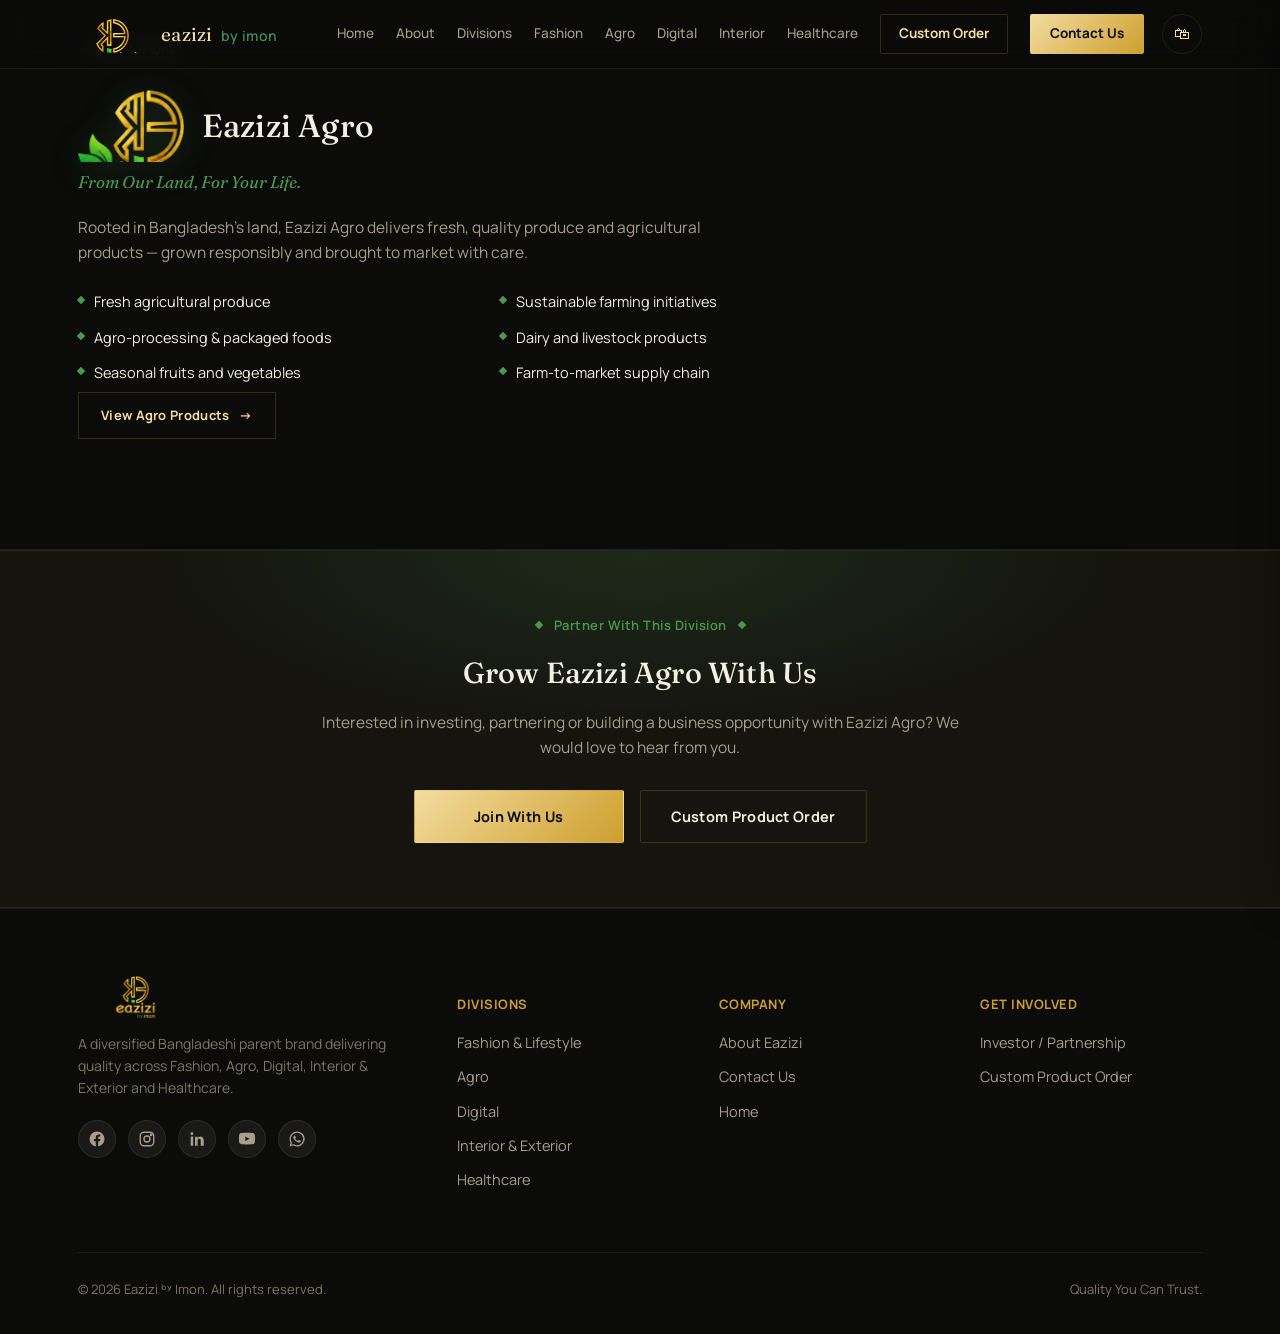
<file: agro-about.html>
<!DOCTYPE html>
<html lang="en">
<head>
<meta charset="UTF-8">
<meta name="viewport" content="width=device-width, initial-scale=1.0">
<title>Agro — About This Division — Eazizi by Imon</title>
<meta name="description" content="Learn about Agro from Eazizi by Imon — our story, our promise, and what we offer.">
<link rel="icon" href="assets/logos/mark.png">
<link rel="preconnect" href="https://fonts.googleapis.com">
<link rel="preconnect" href="https://fonts.gstatic.com" crossorigin>
<link href="https://fonts.googleapis.com/css2?family=Fraunces:ital,opsz,wght@0,9..144,400;0,9..144,500;0,9..144,600;1,9..144,500&family=Manrope:wght@400;500;600;700;800&display=swap" rel="stylesheet">
<link rel="stylesheet" href="assets/css/style.css">
</head>
<body>

<div id="progress"></div>

<header>
  <div class="nav">
    <a href="index.html#home" class="brand">
      <img src="assets/logos/mark.png" alt="Eazizi by Imon mark">
      <span class="brand-text">eazizi <span>by imon</span></span>
    </a>
    <div class="nav-right">
      <nav class="links" id="navLinks">
        <a href="index.html#home">Home</a>
        <a href="index.html#about">About</a>
        <a href="index.html#divisions">Divisions</a>
        <a href="index.html#fashion">Fashion</a>
        <a href="index.html#agro">Agro</a>
        <a href="index.html#digital">Digital</a>
        <a href="index.html#interior">Interior</a>
        <a href="index.html#healthcare">Healthcare</a>
        <a href="custom-order.html" class="cta-outline">Custom Order</a>
        <a href="index.html#contact" class="cta">Contact Us</a>
      </nav>
      <button class="cart-btn" id="cartToggle" aria-label="Open cart">
        🛍<span class="cart-count" id="cartCount">0</span>
      </button>
      <button class="burger" id="burger" aria-label="Open menu">☰</button>
    </div>
  </div>
</header>


<!-- BREADCRUMB -->
<div class="wrap" style="padding-top:36px;">
  <a href="index.html" style="color:var(--muted);font-size:13.5px;text-decoration:none;">&#8592; Back to Home</a>
</div>

<!-- Agro ABOUT -->
<section class="deep" id="agro-all-about" style="--dv-accent:var(--c-agro);--dv-glow:rgba(74,154,77,0.16);padding-top:28px;">
  <div class="wrap">
    <div class="deep-body reveal" style="max-width:820px;">


        <div class="deep-icon-heading">
          <img src="assets/logos/agro-icon.png" alt="Agro" class="deep-icon">
          <h3>Eazizi Agro</h3>
        </div>
        <span class="tag">From Our Land, For Your Life.</span>
        <p class="lead">Rooted in Bangladesh's land, Eazizi Agro delivers fresh, quality produce and agricultural products — grown responsibly and brought to market with care.</p>
        <ul class="service-list">
          <li>Fresh agricultural produce</li>
          <li>Sustainable farming initiatives</li>
          <li>Agro-processing &amp; packaged foods</li>
          <li>Dairy and livestock products</li>
          <li>Seasonal fruits and vegetables</li>
          <li>Farm-to-market supply chain</li>
        </ul>
      <a href="agro.html" class="view-all-btn" style="margin-top:8px;">
        <span>View Agro Products</span>
        <span class="vab-arrow">&#8594;</span>
      </a>
    </div>
  </div>
</section>

<section class="division-join" style="--dv-accent:var(--c-agro);--dv-glow:rgba(74,154,77,0.16)">
  <div class="wrap">
    <div class="join-panel reveal">
      <div class="kicker"><span class="diamond"></span>Partner With This Division<span class="diamond"></span></div>
      <h3>Grow Eazizi Agro With Us</h3>
      <p>Interested in investing, partnering or building a business opportunity with Eazizi Agro? We would love to hear from you.</p>
      <div class="join-actions">
        <a href="join-with-us.html?division=Eazizi%20Agro" class="btn primary">Join With Us</a>
        <a href="custom-order.html?division=Eazizi%20Agro" class="btn ghost">Custom Product Order</a>
      </div>
    </div>
  </div>
</section>

<footer>
  <div class="wrap">
    <div class="foot-grid">
      <div class="foot-brand">
        <img src="assets/logos/parent.png" alt="Eazizi by Imon logo">
        <p>A diversified Bangladeshi parent brand delivering quality across Fashion, Agro, Digital, Interior &amp; Exterior and Healthcare.</p>
        <div class="foot-social">
          <a href="https://facebook.com/eaziziimon" class="social-icon" aria-label="Facebook" target="_blank" rel="noopener">
            <svg viewBox="0 0 24 24" fill="currentColor" aria-hidden="true"><path d="M22 12a10 10 0 1 0-11.6 9.9v-7H7.9V12h2.5V9.8c0-2.5 1.5-3.9 3.8-3.9 1.1 0 2.2.2 2.2.2v2.4h-1.2c-1.2 0-1.6.8-1.6 1.6V12h2.8l-.4 2.9h-2.4v7A10 10 0 0 0 22 12z"/></svg>
          </a>
          <a href="https://instagram.com/eaziziimon" class="social-icon" aria-label="Instagram" target="_blank" rel="noopener">
            <svg viewBox="0 0 24 24" fill="none" stroke="currentColor" stroke-width="1.8" aria-hidden="true"><rect x="3" y="3" width="18" height="18" rx="5"/><circle cx="12" cy="12" r="4"/><circle cx="17.5" cy="6.5" r="1"/></svg>
          </a>
          <a href="https://linkedin.com/company/eaziziimon" class="social-icon" aria-label="LinkedIn" target="_blank" rel="noopener">
            <svg viewBox="0 0 24 24" fill="currentColor" aria-hidden="true"><path d="M6.94 8.5H3.56V21h3.38V8.5zM5.25 3a1.94 1.94 0 1 0 0 3.88A1.94 1.94 0 0 0 5.25 3zM21 21v-6.9c0-3.7-2-5.4-4.6-5.4a4 4 0 0 0-3.6 2v-1.7h-3.4c.05 1 0 12 0 12h3.4v-6.7c0-.36.03-.72.13-1 .28-.72.93-1.47 2.02-1.47 1.42 0 2.05 1.08 2.05 2.67V21H21z"/></svg>
          </a>
          <a href="https://youtube.com/@eaziziimon" class="social-icon" aria-label="YouTube" target="_blank" rel="noopener">
            <svg viewBox="0 0 24 24" fill="currentColor" aria-hidden="true"><path d="M22.5 7.2s-.22-1.56-.9-2.25c-.86-.9-1.82-.9-2.26-.96C16.2 3.75 12 3.75 12 3.75h-.01s-4.2 0-7.34.24c-.44.06-1.4.06-2.26.96-.68.69-.9 2.25-.9 2.25S1.25 9 1.25 10.8v1.4c0 1.8.25 3.6.25 3.6s.22 1.56.9 2.25c.86.9 1.98.87 2.48.97 1.8.17 7.12.23 7.12.23s4.2 0 7.34-.24c.44-.06 1.4-.06 2.26-.96.68-.69.9-2.25.9-2.25s.25-1.8.25-3.6v-1.4c0-1.8-.25-3.6-.25-3.6zM9.75 14.75v-6l5.5 3-5.5 3z"/></svg>
          </a>
          <a href="https://wa.me/8801XXXXXXXXX" class="social-icon" aria-label="WhatsApp" target="_blank" rel="noopener">
            <svg viewBox="0 0 24 24" fill="currentColor" aria-hidden="true"><path d="M12 2a10 10 0 0 0-8.6 15L2 22l5.2-1.36A10 10 0 1 0 12 2zm0 18.2a8.2 8.2 0 0 1-4.18-1.14l-.3-.18-3.1.81.83-3.02-.2-.31A8.2 8.2 0 1 1 12 20.2zm4.5-6.1c-.24-.12-1.44-.71-1.66-.79-.22-.08-.38-.12-.55.12-.16.24-.63.79-.77.95-.14.16-.28.18-.52.06-.24-.12-1.02-.38-1.95-1.2-.72-.64-1.2-1.44-1.35-1.68-.14-.24-.02-.37.1-.49.11-.11.24-.28.36-.42.12-.14.16-.24.24-.4.08-.16.04-.3-.02-.42-.06-.12-.55-1.32-.75-1.8-.2-.48-.4-.42-.55-.42h-.47c-.16 0-.42.06-.64.3-.22.24-.85.83-.85 2.02 0 1.19.87 2.34 1 2.5.12.16 1.7 2.6 4.13 3.64.58.25 1.03.4 1.38.51.58.18 1.11.16 1.53.1.47-.07 1.44-.59 1.64-1.16.2-.57.2-1.06.14-1.16-.06-.1-.22-.16-.46-.28z"/></svg>
          </a>
        </div>
      </div>
      <div class="foot-col">
        <h5>DIVISIONS</h5>
        <a href="index.html#fashion">Fashion &amp; Lifestyle</a>
        <a href="index.html#agro">Agro</a>
        <a href="index.html#digital">Digital</a>
        <a href="index.html#interior">Interior &amp; Exterior</a>
        <a href="index.html#healthcare">Healthcare</a>
      </div>
      <div class="foot-col">
        <h5>COMPANY</h5>
        <a href="index.html#about">About Eazizi</a>
        <a href="index.html#contact">Contact Us</a>
        <a href="index.html#home">Home</a>
      </div>
      <div class="foot-col">
        <h5>GET INVOLVED</h5>
        <a href="join-with-us.html">Investor / Partnership</a>
        <a href="custom-order.html">Custom Product Order</a>
      </div>
    </div>
    <div class="foot-bottom">
      <span>© 2026 Eazizi ᵇʸ Imon. All rights reserved.</span>
      <span>Quality You Can Trust.</span>
    </div>
  </div>
</footer>



<div class="cart-overlay" id="cartOverlay"></div>
<aside class="cart-drawer" id="cartDrawer">
  <div class="cart-head">
    <h3>Your Cart</h3>
    <button class="cart-close" id="cartClose" aria-label="Close cart">×</button>
  </div>
  <div class="cart-items" id="cartItems">
    <p class="cart-empty">Your cart is empty.</p>
  </div>
  <div class="cart-foot">
    <div class="cart-subtotal-row"><span>Subtotal</span><span id="cartSubtotal">৳0</span></div>
    <p class="cart-note">This is a demo checkout — no payment is processed here. Connect a payment gateway (bKash, SSLCommerz, Stripe) to accept real orders.</p>
    <button class="btn primary" id="checkoutBtn" type="button">Proceed to Checkout</button>
  </div>
</aside>

<button id="toTop" aria-label="Back to top">↑</button>

<script src="assets/js/script.js"></script>
</body>
</html>
</file>
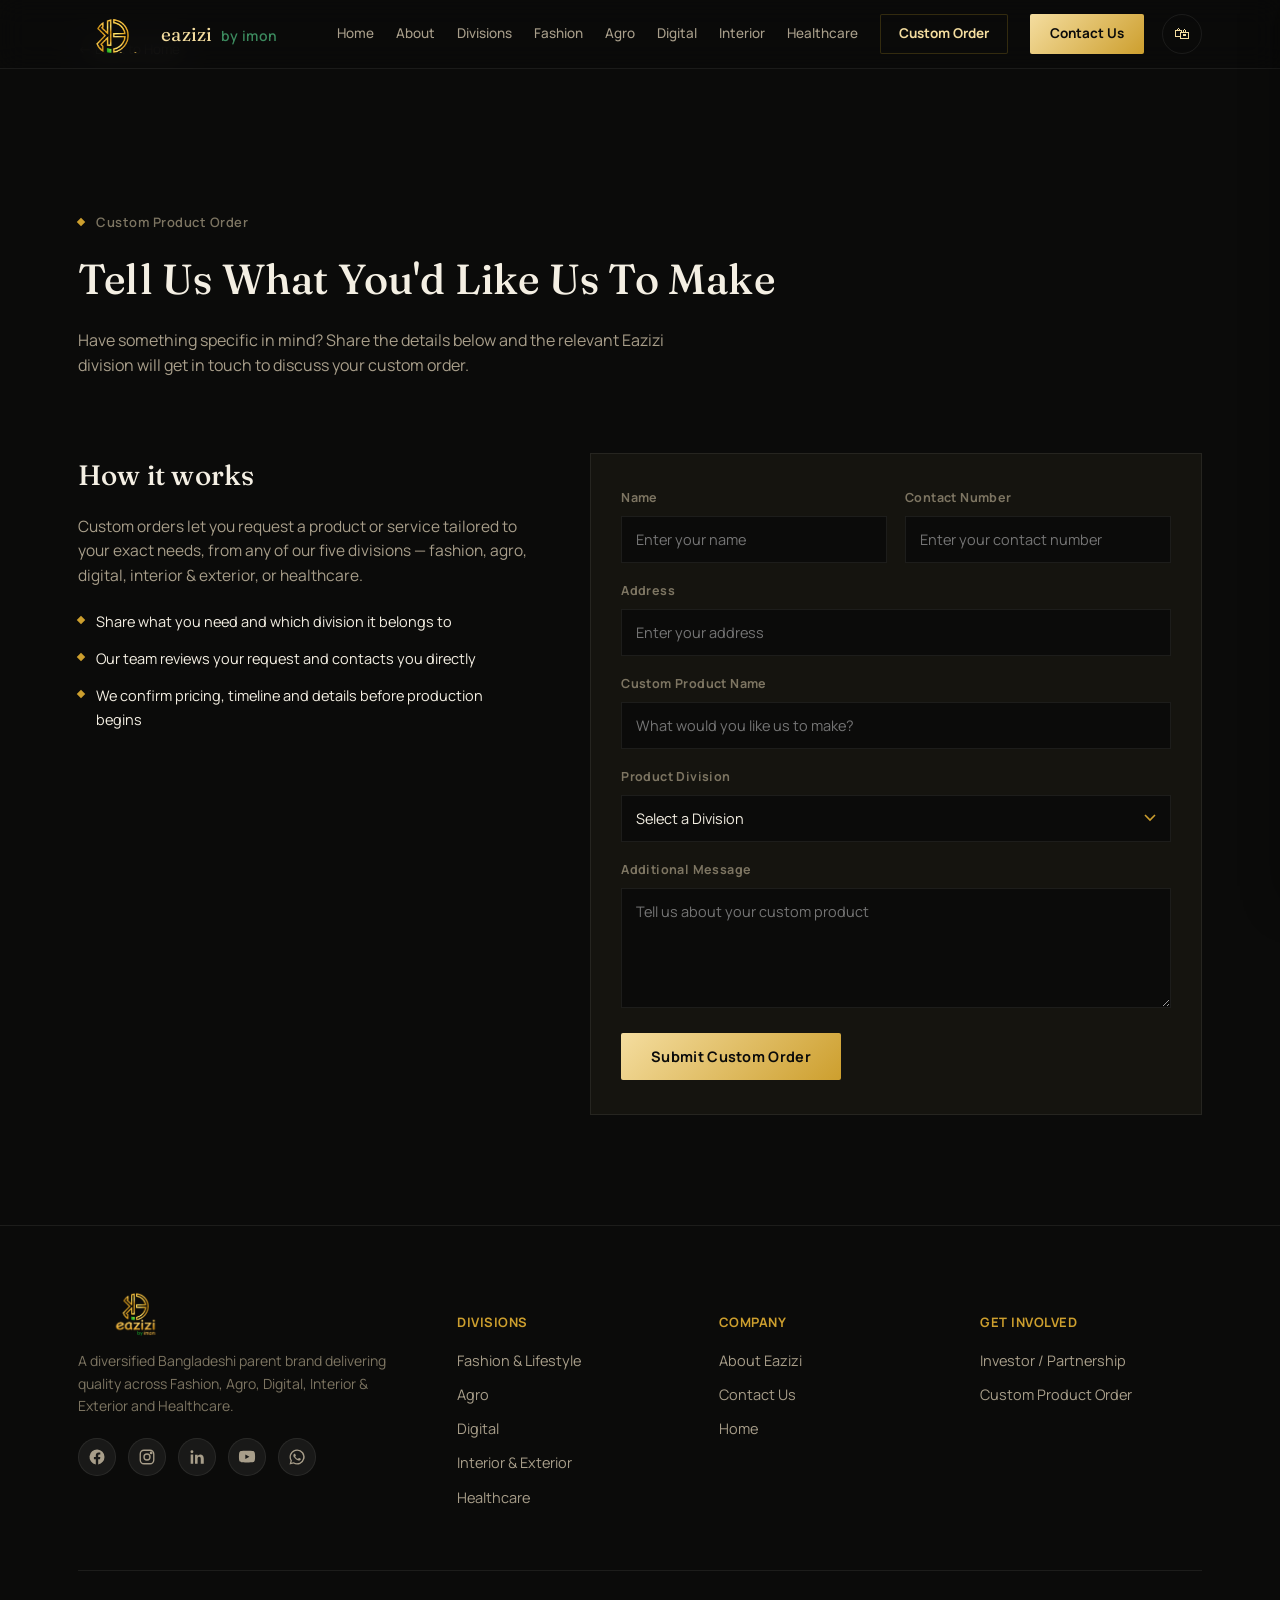
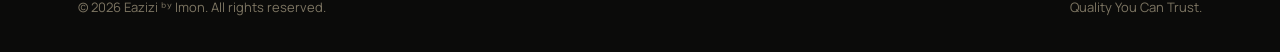
<file: custom-order.html>
<!DOCTYPE html>
<html lang="en">
<head>
<meta charset="UTF-8">
<meta name="viewport" content="width=device-width, initial-scale=1.0">
<title>Custom Product Order — Eazizi by Imon</title>
<meta name="description" content="Request a custom product order from any Eazizi ᵇʸ Imon division — tell us exactly what you need.">
<link rel="icon" href="assets/logos/mark.png">
<link rel="preconnect" href="https://fonts.googleapis.com">
<link rel="preconnect" href="https://fonts.gstatic.com" crossorigin>
<link href="https://fonts.googleapis.com/css2?family=Fraunces:ital,opsz,wght@0,9..144,400;0,9..144,500;0,9..144,600;1,9..144,500&family=Manrope:wght@400;500;600;700;800&display=swap" rel="stylesheet">
<link rel="stylesheet" href="assets/css/style.css">
</head>
<body>

<div id="progress"></div>

<header>
  <div class="nav">
    <a href="index.html#home" class="brand">
      <img src="assets/logos/mark.png" alt="Eazizi by Imon mark">
      <span class="brand-text">eazizi <span>by imon</span></span>
    </a>
    <div class="nav-right">
      <nav class="links" id="navLinks">
        <a href="index.html#home">Home</a>
        <a href="index.html#about">About</a>
        <a href="index.html#divisions">Divisions</a>
        <a href="index.html#fashion">Fashion</a>
        <a href="index.html#agro">Agro</a>
        <a href="index.html#digital">Digital</a>
        <a href="index.html#interior">Interior</a>
        <a href="index.html#healthcare">Healthcare</a>
        <a href="custom-order.html" class="cta-outline">Custom Order</a>
        <a href="index.html#contact" class="cta">Contact Us</a>
      </nav>
      <button class="cart-btn" id="cartToggle" aria-label="Open cart">
        🛍<span class="cart-count" id="cartCount">0</span>
      </button>
      <button class="burger" id="burger" aria-label="Open menu">☰</button>
    </div>
  </div>
</header>


<!-- BREADCRUMB -->
<div class="wrap" style="padding-top:36px;">
  <a href="index.html" style="color:var(--muted);font-size:13.5px;text-decoration:none;">&#8592; Back to Home</a>
</div>

<!-- PAGE INTRO -->
<section class="page-intro">
  <div class="wrap">
    <div class="kicker left reveal"><span class="diamond"></span>Custom Product Order</div>
    <h1 class="reveal">Tell Us What You'd Like Us To Make</h1>
    <p class="reveal">Have something specific in mind? Share the details below and the relevant Eazizi division will get in touch to discuss your custom order.</p>
  </div>
</section>

<!-- CUSTOM ORDER FORM -->
<section class="form-section">
  <div class="wrap">
    <div class="form-grid">
      <div class="form-side reveal">
        <h2>How it works</h2>
        <p>Custom orders let you request a product or service tailored to your exact needs, from any of our five divisions — fashion, agro, digital, interior &amp; exterior, or healthcare.</p>
        <ul>
          <li>Share what you need and which division it belongs to</li>
          <li>Our team reviews your request and contacts you directly</li>
          <li>We confirm pricing, timeline and details before production begins</li>
        </ul>
      </div>

      <div class="form-panel reveal">
        <form id="orderForm">
          <div class="field-row">
            <div>
              <label for="orderName">Name</label>
              <input id="orderName" type="text" placeholder="Enter your name" required>
            </div>
            <div>
              <label for="orderContact">Contact Number</label>
              <input id="orderContact" type="tel" placeholder="Enter your contact number" required>
            </div>
          </div>
          <div>
            <label for="orderAddress">Address</label>
            <input id="orderAddress" type="text" placeholder="Enter your address" required>
          </div>
          <div>
            <label for="orderProductName">Custom Product Name</label>
            <input id="orderProductName" type="text" placeholder="What would you like us to make?" required>
          </div>
          <div>
            <label for="orderDivision">Product Division</label>
            <select id="orderDivision" required>
              <option value="">Select a Division</option>
              <option value="Eazizi Fashion &amp; Lifestyle">Eazizi Fashion &amp; Lifestyle</option>
              <option value="Eazizi Agro">Eazizi Agro</option>
              <option value="Eazizi Digital">Eazizi Digital</option>
              <option value="Eazizi Interior &amp; Exterior">Eazizi Interior &amp; Exterior</option>
              <option value="Eazizi Healthcare">Eazizi Healthcare</option>
            </select>
          </div>
          <div>
            <label for="orderMessage">Additional Message</label>
            <textarea id="orderMessage" placeholder="Tell us about your custom product"></textarea>
          </div>
          <button class="btn primary" type="submit">Submit Custom Order</button>
          <p id="orderFormNote" class="form-note">Thank you — your custom order request has been noted. Our team will contact you soon.</p>
        </form>
      </div>
    </div>
  </div>
</section>

<footer>
  <div class="wrap">
    <div class="foot-grid">
      <div class="foot-brand">
        <img src="assets/logos/parent.png" alt="Eazizi by Imon logo">
        <p>A diversified Bangladeshi parent brand delivering quality across Fashion, Agro, Digital, Interior &amp; Exterior and Healthcare.</p>
        <div class="foot-social">
          <a href="https://facebook.com/eaziziimon" class="social-icon" aria-label="Facebook" target="_blank" rel="noopener">
            <svg viewBox="0 0 24 24" fill="currentColor" aria-hidden="true"><path d="M22 12a10 10 0 1 0-11.6 9.9v-7H7.9V12h2.5V9.8c0-2.5 1.5-3.9 3.8-3.9 1.1 0 2.2.2 2.2.2v2.4h-1.2c-1.2 0-1.6.8-1.6 1.6V12h2.8l-.4 2.9h-2.4v7A10 10 0 0 0 22 12z"/></svg>
          </a>
          <a href="https://instagram.com/eaziziimon" class="social-icon" aria-label="Instagram" target="_blank" rel="noopener">
            <svg viewBox="0 0 24 24" fill="none" stroke="currentColor" stroke-width="1.8" aria-hidden="true"><rect x="3" y="3" width="18" height="18" rx="5"/><circle cx="12" cy="12" r="4"/><circle cx="17.5" cy="6.5" r="1"/></svg>
          </a>
          <a href="https://linkedin.com/company/eaziziimon" class="social-icon" aria-label="LinkedIn" target="_blank" rel="noopener">
            <svg viewBox="0 0 24 24" fill="currentColor" aria-hidden="true"><path d="M6.94 8.5H3.56V21h3.38V8.5zM5.25 3a1.94 1.94 0 1 0 0 3.88A1.94 1.94 0 0 0 5.25 3zM21 21v-6.9c0-3.7-2-5.4-4.6-5.4a4 4 0 0 0-3.6 2v-1.7h-3.4c.05 1 0 12 0 12h3.4v-6.7c0-.36.03-.72.13-1 .28-.72.93-1.47 2.02-1.47 1.42 0 2.05 1.08 2.05 2.67V21H21z"/></svg>
          </a>
          <a href="https://youtube.com/@eaziziimon" class="social-icon" aria-label="YouTube" target="_blank" rel="noopener">
            <svg viewBox="0 0 24 24" fill="currentColor" aria-hidden="true"><path d="M22.5 7.2s-.22-1.56-.9-2.25c-.86-.9-1.82-.9-2.26-.96C16.2 3.75 12 3.75 12 3.75h-.01s-4.2 0-7.34.24c-.44.06-1.4.06-2.26.96-.68.69-.9 2.25-.9 2.25S1.25 9 1.25 10.8v1.4c0 1.8.25 3.6.25 3.6s.22 1.56.9 2.25c.86.9 1.98.87 2.48.97 1.8.17 7.12.23 7.12.23s4.2 0 7.34-.24c.44-.06 1.4-.06 2.26-.96.68-.69.9-2.25.9-2.25s.25-1.8.25-3.6v-1.4c0-1.8-.25-3.6-.25-3.6zM9.75 14.75v-6l5.5 3-5.5 3z"/></svg>
          </a>
          <a href="https://wa.me/8801XXXXXXXXX" class="social-icon" aria-label="WhatsApp" target="_blank" rel="noopener">
            <svg viewBox="0 0 24 24" fill="currentColor" aria-hidden="true"><path d="M12 2a10 10 0 0 0-8.6 15L2 22l5.2-1.36A10 10 0 1 0 12 2zm0 18.2a8.2 8.2 0 0 1-4.18-1.14l-.3-.18-3.1.81.83-3.02-.2-.31A8.2 8.2 0 1 1 12 20.2zm4.5-6.1c-.24-.12-1.44-.71-1.66-.79-.22-.08-.38-.12-.55.12-.16.24-.63.79-.77.95-.14.16-.28.18-.52.06-.24-.12-1.02-.38-1.95-1.2-.72-.64-1.2-1.44-1.35-1.68-.14-.24-.02-.37.1-.49.11-.11.24-.28.36-.42.12-.14.16-.24.24-.4.08-.16.04-.3-.02-.42-.06-.12-.55-1.32-.75-1.8-.2-.48-.4-.42-.55-.42h-.47c-.16 0-.42.06-.64.3-.22.24-.85.83-.85 2.02 0 1.19.87 2.34 1 2.5.12.16 1.7 2.6 4.13 3.64.58.25 1.03.4 1.38.51.58.18 1.11.16 1.53.1.47-.07 1.44-.59 1.64-1.16.2-.57.2-1.06.14-1.16-.06-.1-.22-.16-.46-.28z"/></svg>
          </a>
        </div>
      </div>
      <div class="foot-col">
        <h5>DIVISIONS</h5>
        <a href="index.html#fashion">Fashion &amp; Lifestyle</a>
        <a href="index.html#agro">Agro</a>
        <a href="index.html#digital">Digital</a>
        <a href="index.html#interior">Interior &amp; Exterior</a>
        <a href="index.html#healthcare">Healthcare</a>
      </div>
      <div class="foot-col">
        <h5>COMPANY</h5>
        <a href="index.html#about">About Eazizi</a>
        <a href="index.html#contact">Contact Us</a>
        <a href="index.html#home">Home</a>
      </div>
      <div class="foot-col">
        <h5>GET INVOLVED</h5>
        <a href="join-with-us.html">Investor / Partnership</a>
        <a href="custom-order.html">Custom Product Order</a>
      </div>
    </div>
    <div class="foot-bottom">
      <span>© 2026 Eazizi ᵇʸ Imon. All rights reserved.</span>
      <span>Quality You Can Trust.</span>
    </div>
  </div>
</footer>



<div class="cart-overlay" id="cartOverlay"></div>
<aside class="cart-drawer" id="cartDrawer">
  <div class="cart-head">
    <h3>Your Cart</h3>
    <button class="cart-close" id="cartClose" aria-label="Close cart">×</button>
  </div>
  <div class="cart-items" id="cartItems">
    <p class="cart-empty">Your cart is empty.</p>
  </div>
  <div class="cart-foot">
    <div class="cart-subtotal-row"><span>Subtotal</span><span id="cartSubtotal">৳0</span></div>
    <p class="cart-note">This is a demo checkout — no payment is processed here. Connect a payment gateway (bKash, SSLCommerz, Stripe) to accept real orders.</p>
    <button class="btn primary" id="checkoutBtn" type="button">Proceed to Checkout</button>
  </div>
</aside>

<button id="toTop" aria-label="Back to top">↑</button>

<script src="assets/js/script.js"></script>
</body>
</html>
</file>
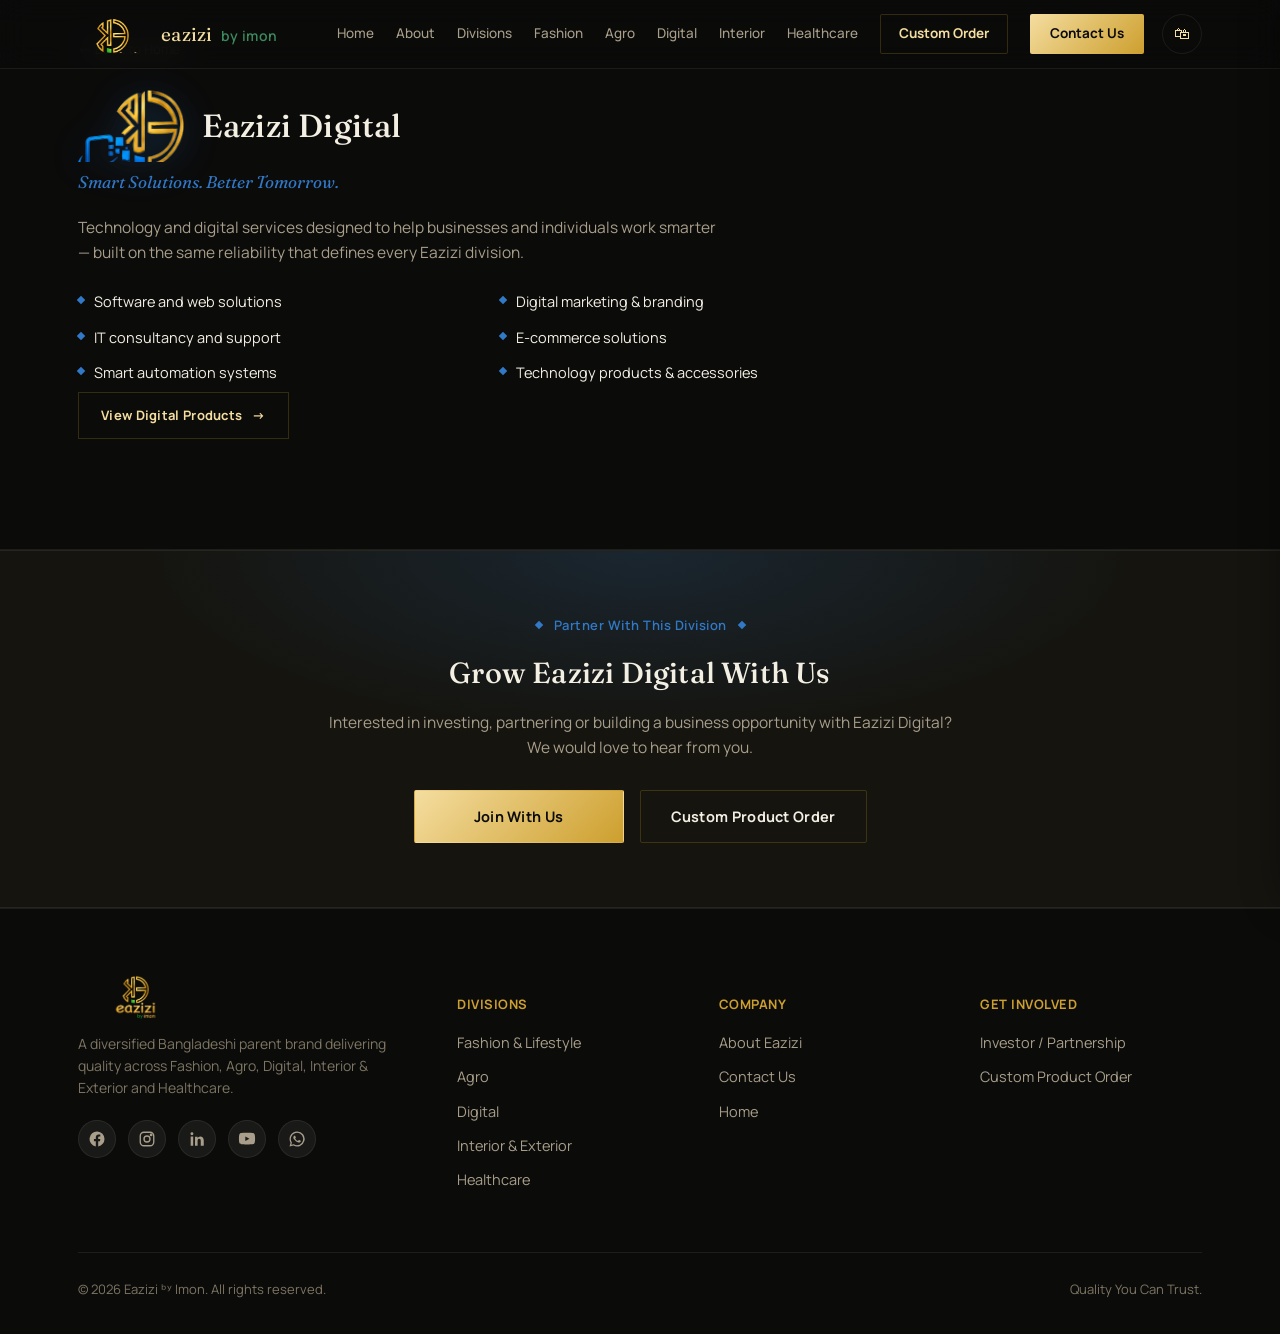
<file: digital-about.html>
<!DOCTYPE html>
<html lang="en">
<head>
<meta charset="UTF-8">
<meta name="viewport" content="width=device-width, initial-scale=1.0">
<title>Digital — About This Division — Eazizi by Imon</title>
<meta name="description" content="Learn about Digital from Eazizi by Imon — our story, our promise, and what we offer.">
<link rel="icon" href="assets/logos/mark.png">
<link rel="preconnect" href="https://fonts.googleapis.com">
<link rel="preconnect" href="https://fonts.gstatic.com" crossorigin>
<link href="https://fonts.googleapis.com/css2?family=Fraunces:ital,opsz,wght@0,9..144,400;0,9..144,500;0,9..144,600;1,9..144,500&family=Manrope:wght@400;500;600;700;800&display=swap" rel="stylesheet">
<link rel="stylesheet" href="assets/css/style.css">
</head>
<body>

<div id="progress"></div>

<header>
  <div class="nav">
    <a href="index.html#home" class="brand">
      <img src="assets/logos/mark.png" alt="Eazizi by Imon mark">
      <span class="brand-text">eazizi <span>by imon</span></span>
    </a>
    <div class="nav-right">
      <nav class="links" id="navLinks">
        <a href="index.html#home">Home</a>
        <a href="index.html#about">About</a>
        <a href="index.html#divisions">Divisions</a>
        <a href="index.html#fashion">Fashion</a>
        <a href="index.html#agro">Agro</a>
        <a href="index.html#digital">Digital</a>
        <a href="index.html#interior">Interior</a>
        <a href="index.html#healthcare">Healthcare</a>
        <a href="custom-order.html" class="cta-outline">Custom Order</a>
        <a href="index.html#contact" class="cta">Contact Us</a>
      </nav>
      <button class="cart-btn" id="cartToggle" aria-label="Open cart">
        🛍<span class="cart-count" id="cartCount">0</span>
      </button>
      <button class="burger" id="burger" aria-label="Open menu">☰</button>
    </div>
  </div>
</header>


<!-- BREADCRUMB -->
<div class="wrap" style="padding-top:36px;">
  <a href="index.html" style="color:var(--muted);font-size:13.5px;text-decoration:none;">&#8592; Back to Home</a>
</div>

<!-- Digital ABOUT -->
<section class="deep" id="digital-all-about" style="--dv-accent:var(--c-digital);--dv-glow:rgba(49,120,198,0.18);padding-top:28px;">
  <div class="wrap">
    <div class="deep-body reveal" style="max-width:820px;">


        <div class="deep-icon-heading">
          <img src="assets/logos/digital-icon.png" alt="Digital" class="deep-icon">
          <h3>Eazizi Digital</h3>
        </div>
        <span class="tag">Smart Solutions. Better Tomorrow.</span>
        <p class="lead">Technology and digital services designed to help businesses and individuals work smarter — built on the same reliability that defines every Eazizi division.</p>
        <ul class="service-list">
          <li>Software and web solutions</li>
          <li>Digital marketing &amp; branding</li>
          <li>IT consultancy and support</li>
          <li>E-commerce solutions</li>
          <li>Smart automation systems</li>
          <li>Technology products &amp; accessories</li>
        </ul>
      <a href="digital.html" class="view-all-btn" style="margin-top:8px;">
        <span>View Digital Products</span>
        <span class="vab-arrow">&#8594;</span>
      </a>
    </div>
  </div>
</section>

<section class="division-join" style="--dv-accent:var(--c-digital);--dv-glow:rgba(49,120,198,0.18)">
  <div class="wrap">
    <div class="join-panel reveal">
      <div class="kicker"><span class="diamond"></span>Partner With This Division<span class="diamond"></span></div>
      <h3>Grow Eazizi Digital With Us</h3>
      <p>Interested in investing, partnering or building a business opportunity with Eazizi Digital? We would love to hear from you.</p>
      <div class="join-actions">
        <a href="join-with-us.html?division=Eazizi%20Digital" class="btn primary">Join With Us</a>
        <a href="custom-order.html?division=Eazizi%20Digital" class="btn ghost">Custom Product Order</a>
      </div>
    </div>
  </div>
</section>

<footer>
  <div class="wrap">
    <div class="foot-grid">
      <div class="foot-brand">
        <img src="assets/logos/parent.png" alt="Eazizi by Imon logo">
        <p>A diversified Bangladeshi parent brand delivering quality across Fashion, Agro, Digital, Interior &amp; Exterior and Healthcare.</p>
        <div class="foot-social">
          <a href="https://facebook.com/eaziziimon" class="social-icon" aria-label="Facebook" target="_blank" rel="noopener">
            <svg viewBox="0 0 24 24" fill="currentColor" aria-hidden="true"><path d="M22 12a10 10 0 1 0-11.6 9.9v-7H7.9V12h2.5V9.8c0-2.5 1.5-3.9 3.8-3.9 1.1 0 2.2.2 2.2.2v2.4h-1.2c-1.2 0-1.6.8-1.6 1.6V12h2.8l-.4 2.9h-2.4v7A10 10 0 0 0 22 12z"/></svg>
          </a>
          <a href="https://instagram.com/eaziziimon" class="social-icon" aria-label="Instagram" target="_blank" rel="noopener">
            <svg viewBox="0 0 24 24" fill="none" stroke="currentColor" stroke-width="1.8" aria-hidden="true"><rect x="3" y="3" width="18" height="18" rx="5"/><circle cx="12" cy="12" r="4"/><circle cx="17.5" cy="6.5" r="1"/></svg>
          </a>
          <a href="https://linkedin.com/company/eaziziimon" class="social-icon" aria-label="LinkedIn" target="_blank" rel="noopener">
            <svg viewBox="0 0 24 24" fill="currentColor" aria-hidden="true"><path d="M6.94 8.5H3.56V21h3.38V8.5zM5.25 3a1.94 1.94 0 1 0 0 3.88A1.94 1.94 0 0 0 5.25 3zM21 21v-6.9c0-3.7-2-5.4-4.6-5.4a4 4 0 0 0-3.6 2v-1.7h-3.4c.05 1 0 12 0 12h3.4v-6.7c0-.36.03-.72.13-1 .28-.72.93-1.47 2.02-1.47 1.42 0 2.05 1.08 2.05 2.67V21H21z"/></svg>
          </a>
          <a href="https://youtube.com/@eaziziimon" class="social-icon" aria-label="YouTube" target="_blank" rel="noopener">
            <svg viewBox="0 0 24 24" fill="currentColor" aria-hidden="true"><path d="M22.5 7.2s-.22-1.56-.9-2.25c-.86-.9-1.82-.9-2.26-.96C16.2 3.75 12 3.75 12 3.75h-.01s-4.2 0-7.34.24c-.44.06-1.4.06-2.26.96-.68.69-.9 2.25-.9 2.25S1.25 9 1.25 10.8v1.4c0 1.8.25 3.6.25 3.6s.22 1.56.9 2.25c.86.9 1.98.87 2.48.97 1.8.17 7.12.23 7.12.23s4.2 0 7.34-.24c.44-.06 1.4-.06 2.26-.96.68-.69.9-2.25.9-2.25s.25-1.8.25-3.6v-1.4c0-1.8-.25-3.6-.25-3.6zM9.75 14.75v-6l5.5 3-5.5 3z"/></svg>
          </a>
          <a href="https://wa.me/8801XXXXXXXXX" class="social-icon" aria-label="WhatsApp" target="_blank" rel="noopener">
            <svg viewBox="0 0 24 24" fill="currentColor" aria-hidden="true"><path d="M12 2a10 10 0 0 0-8.6 15L2 22l5.2-1.36A10 10 0 1 0 12 2zm0 18.2a8.2 8.2 0 0 1-4.18-1.14l-.3-.18-3.1.81.83-3.02-.2-.31A8.2 8.2 0 1 1 12 20.2zm4.5-6.1c-.24-.12-1.44-.71-1.66-.79-.22-.08-.38-.12-.55.12-.16.24-.63.79-.77.95-.14.16-.28.18-.52.06-.24-.12-1.02-.38-1.95-1.2-.72-.64-1.2-1.44-1.35-1.68-.14-.24-.02-.37.1-.49.11-.11.24-.28.36-.42.12-.14.16-.24.24-.4.08-.16.04-.3-.02-.42-.06-.12-.55-1.32-.75-1.8-.2-.48-.4-.42-.55-.42h-.47c-.16 0-.42.06-.64.3-.22.24-.85.83-.85 2.02 0 1.19.87 2.34 1 2.5.12.16 1.7 2.6 4.13 3.64.58.25 1.03.4 1.38.51.58.18 1.11.16 1.53.1.47-.07 1.44-.59 1.64-1.16.2-.57.2-1.06.14-1.16-.06-.1-.22-.16-.46-.28z"/></svg>
          </a>
        </div>
      </div>
      <div class="foot-col">
        <h5>DIVISIONS</h5>
        <a href="index.html#fashion">Fashion &amp; Lifestyle</a>
        <a href="index.html#agro">Agro</a>
        <a href="index.html#digital">Digital</a>
        <a href="index.html#interior">Interior &amp; Exterior</a>
        <a href="index.html#healthcare">Healthcare</a>
      </div>
      <div class="foot-col">
        <h5>COMPANY</h5>
        <a href="index.html#about">About Eazizi</a>
        <a href="index.html#contact">Contact Us</a>
        <a href="index.html#home">Home</a>
      </div>
      <div class="foot-col">
        <h5>GET INVOLVED</h5>
        <a href="join-with-us.html">Investor / Partnership</a>
        <a href="custom-order.html">Custom Product Order</a>
      </div>
    </div>
    <div class="foot-bottom">
      <span>© 2026 Eazizi ᵇʸ Imon. All rights reserved.</span>
      <span>Quality You Can Trust.</span>
    </div>
  </div>
</footer>



<div class="cart-overlay" id="cartOverlay"></div>
<aside class="cart-drawer" id="cartDrawer">
  <div class="cart-head">
    <h3>Your Cart</h3>
    <button class="cart-close" id="cartClose" aria-label="Close cart">×</button>
  </div>
  <div class="cart-items" id="cartItems">
    <p class="cart-empty">Your cart is empty.</p>
  </div>
  <div class="cart-foot">
    <div class="cart-subtotal-row"><span>Subtotal</span><span id="cartSubtotal">৳0</span></div>
    <p class="cart-note">This is a demo checkout — no payment is processed here. Connect a payment gateway (bKash, SSLCommerz, Stripe) to accept real orders.</p>
    <button class="btn primary" id="checkoutBtn" type="button">Proceed to Checkout</button>
  </div>
</aside>

<button id="toTop" aria-label="Back to top">↑</button>

<script src="assets/js/script.js"></script>
</body>
</html>
</file>
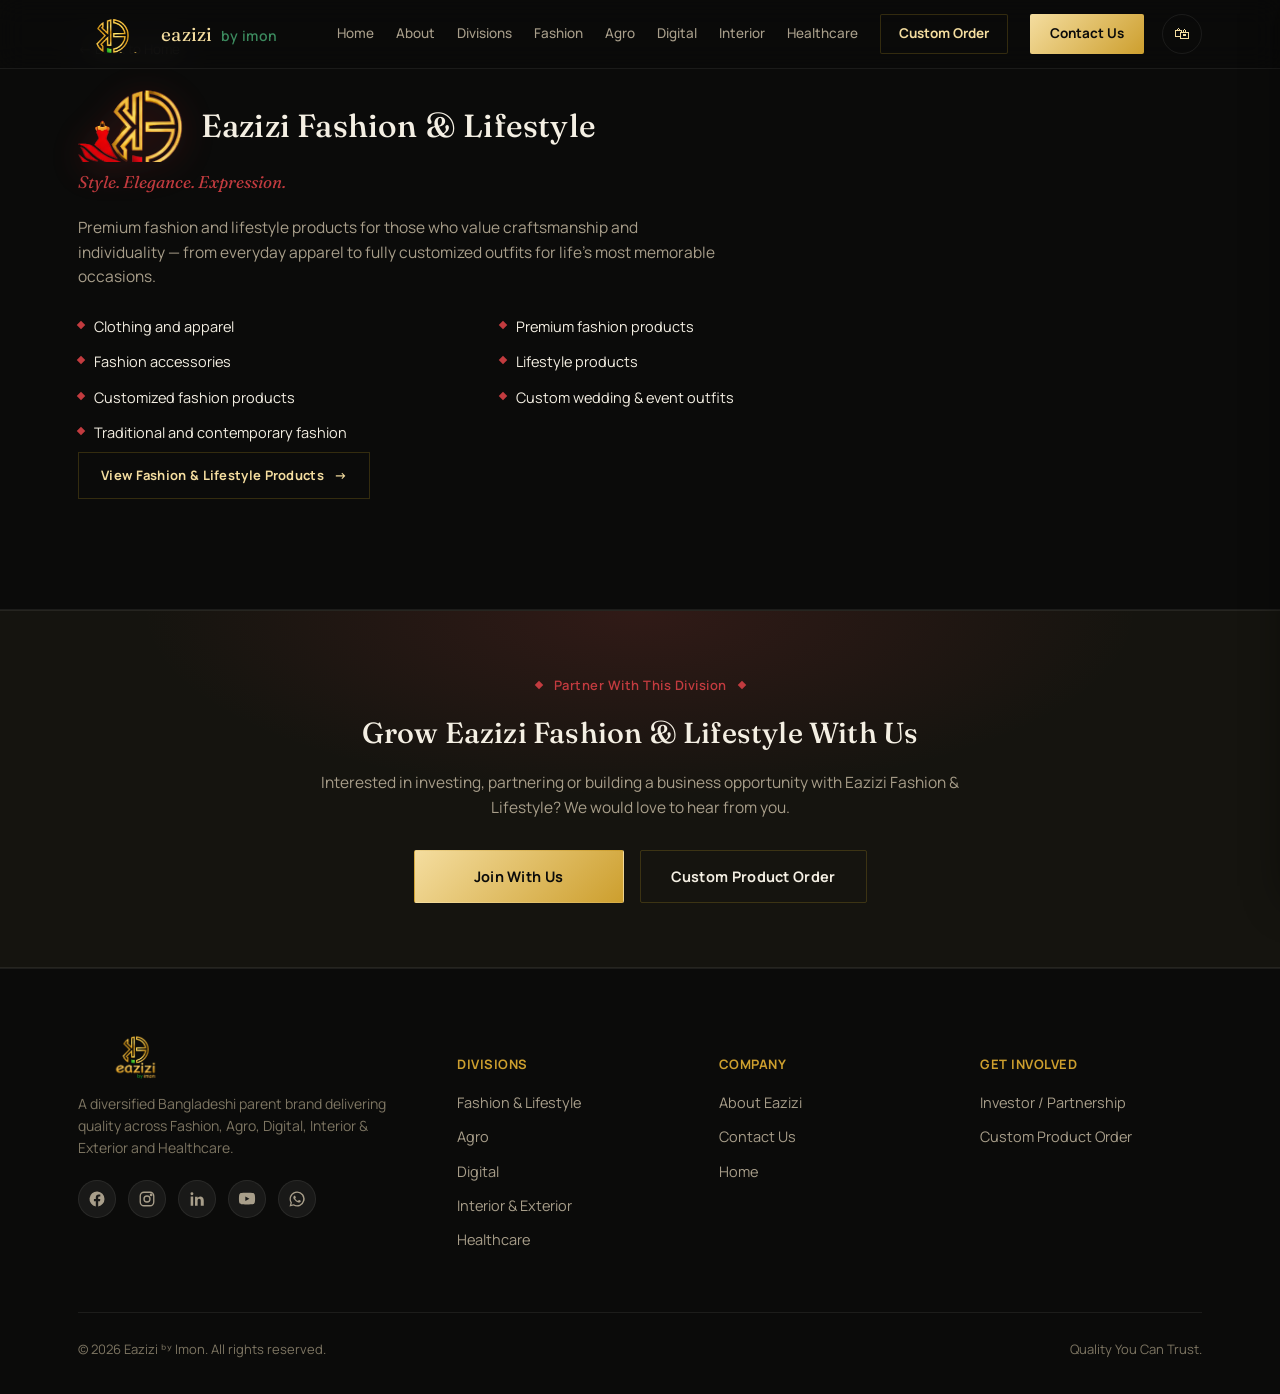
<file: fashion-about.html>
<!DOCTYPE html>
<html lang="en">
<head>
<meta charset="UTF-8">
<meta name="viewport" content="width=device-width, initial-scale=1.0">
<title>Fashion & Lifestyle — About This Division — Eazizi by Imon</title>
<meta name="description" content="Learn about Fashion & Lifestyle from Eazizi by Imon — our story, our promise, and what we offer.">
<link rel="icon" href="assets/logos/mark.png">
<link rel="preconnect" href="https://fonts.googleapis.com">
<link rel="preconnect" href="https://fonts.gstatic.com" crossorigin>
<link href="https://fonts.googleapis.com/css2?family=Fraunces:ital,opsz,wght@0,9..144,400;0,9..144,500;0,9..144,600;1,9..144,500&family=Manrope:wght@400;500;600;700;800&display=swap" rel="stylesheet">
<link rel="stylesheet" href="assets/css/style.css">
</head>
<body>

<div id="progress"></div>

<header>
  <div class="nav">
    <a href="index.html#home" class="brand">
      <img src="assets/logos/mark.png" alt="Eazizi by Imon mark">
      <span class="brand-text">eazizi <span>by imon</span></span>
    </a>
    <div class="nav-right">
      <nav class="links" id="navLinks">
        <a href="index.html#home">Home</a>
        <a href="index.html#about">About</a>
        <a href="index.html#divisions">Divisions</a>
        <a href="index.html#fashion">Fashion</a>
        <a href="index.html#agro">Agro</a>
        <a href="index.html#digital">Digital</a>
        <a href="index.html#interior">Interior</a>
        <a href="index.html#healthcare">Healthcare</a>
        <a href="custom-order.html" class="cta-outline">Custom Order</a>
        <a href="index.html#contact" class="cta">Contact Us</a>
      </nav>
      <button class="cart-btn" id="cartToggle" aria-label="Open cart">
        🛍<span class="cart-count" id="cartCount">0</span>
      </button>
      <button class="burger" id="burger" aria-label="Open menu">☰</button>
    </div>
  </div>
</header>


<!-- BREADCRUMB -->
<div class="wrap" style="padding-top:36px;">
  <a href="index.html" style="color:var(--muted);font-size:13.5px;text-decoration:none;">&#8592; Back to Home</a>
</div>

<!-- Fashion & Lifestyle ABOUT -->
<section class="deep" id="fashion-all-about" style="--dv-accent:var(--c-fashion);--dv-glow:rgba(194,59,63,0.16);padding-top:28px;">
  <div class="wrap">
    <div class="deep-body reveal" style="max-width:820px;">


        <div class="deep-icon-heading">
          <img src="assets/logos/fashion-icon.png" alt="Fashion & Lifestyle" class="deep-icon">
          <h3>Eazizi Fashion &amp; Lifestyle</h3>
        </div>
        <span class="tag">Style. Elegance. Expression.</span>
        <p class="lead">Premium fashion and lifestyle products for those who value craftsmanship and individuality — from everyday apparel to fully customized outfits for life's most memorable occasions.</p>
        <ul class="service-list">
          <li>Clothing and apparel</li>
          <li>Premium fashion products</li>
          <li>Fashion accessories</li>
          <li>Lifestyle products</li>
          <li>Customized fashion products</li>
          <li>Custom wedding &amp; event outfits</li>
          <li>Traditional and contemporary fashion</li>
        </ul>
      <a href="fashion.html" class="view-all-btn" style="margin-top:8px;">
        <span>View Fashion & Lifestyle Products</span>
        <span class="vab-arrow">&#8594;</span>
      </a>
    </div>
  </div>
</section>

<section class="division-join" style="--dv-accent:var(--c-fashion);--dv-glow:rgba(194,59,63,0.16)">
  <div class="wrap">
    <div class="join-panel reveal">
      <div class="kicker"><span class="diamond"></span>Partner With This Division<span class="diamond"></span></div>
      <h3>Grow Eazizi Fashion &amp; Lifestyle With Us</h3>
      <p>Interested in investing, partnering or building a business opportunity with Eazizi Fashion & Lifestyle? We would love to hear from you.</p>
      <div class="join-actions">
        <a href="join-with-us.html?division=Eazizi%20Fashion%20%26%20Lifestyle" class="btn primary">Join With Us</a>
        <a href="custom-order.html?division=Eazizi%20Fashion%20%26%20Lifestyle" class="btn ghost">Custom Product Order</a>
      </div>
    </div>
  </div>
</section>

<footer>
  <div class="wrap">
    <div class="foot-grid">
      <div class="foot-brand">
        <img src="assets/logos/parent.png" alt="Eazizi by Imon logo">
        <p>A diversified Bangladeshi parent brand delivering quality across Fashion, Agro, Digital, Interior &amp; Exterior and Healthcare.</p>
        <div class="foot-social">
          <a href="https://facebook.com/eaziziimon" class="social-icon" aria-label="Facebook" target="_blank" rel="noopener">
            <svg viewBox="0 0 24 24" fill="currentColor" aria-hidden="true"><path d="M22 12a10 10 0 1 0-11.6 9.9v-7H7.9V12h2.5V9.8c0-2.5 1.5-3.9 3.8-3.9 1.1 0 2.2.2 2.2.2v2.4h-1.2c-1.2 0-1.6.8-1.6 1.6V12h2.8l-.4 2.9h-2.4v7A10 10 0 0 0 22 12z"/></svg>
          </a>
          <a href="https://instagram.com/eaziziimon" class="social-icon" aria-label="Instagram" target="_blank" rel="noopener">
            <svg viewBox="0 0 24 24" fill="none" stroke="currentColor" stroke-width="1.8" aria-hidden="true"><rect x="3" y="3" width="18" height="18" rx="5"/><circle cx="12" cy="12" r="4"/><circle cx="17.5" cy="6.5" r="1"/></svg>
          </a>
          <a href="https://linkedin.com/company/eaziziimon" class="social-icon" aria-label="LinkedIn" target="_blank" rel="noopener">
            <svg viewBox="0 0 24 24" fill="currentColor" aria-hidden="true"><path d="M6.94 8.5H3.56V21h3.38V8.5zM5.25 3a1.94 1.94 0 1 0 0 3.88A1.94 1.94 0 0 0 5.25 3zM21 21v-6.9c0-3.7-2-5.4-4.6-5.4a4 4 0 0 0-3.6 2v-1.7h-3.4c.05 1 0 12 0 12h3.4v-6.7c0-.36.03-.72.13-1 .28-.72.93-1.47 2.02-1.47 1.42 0 2.05 1.08 2.05 2.67V21H21z"/></svg>
          </a>
          <a href="https://youtube.com/@eaziziimon" class="social-icon" aria-label="YouTube" target="_blank" rel="noopener">
            <svg viewBox="0 0 24 24" fill="currentColor" aria-hidden="true"><path d="M22.5 7.2s-.22-1.56-.9-2.25c-.86-.9-1.82-.9-2.26-.96C16.2 3.75 12 3.75 12 3.75h-.01s-4.2 0-7.34.24c-.44.06-1.4.06-2.26.96-.68.69-.9 2.25-.9 2.25S1.25 9 1.25 10.8v1.4c0 1.8.25 3.6.25 3.6s.22 1.56.9 2.25c.86.9 1.98.87 2.48.97 1.8.17 7.12.23 7.12.23s4.2 0 7.34-.24c.44-.06 1.4-.06 2.26-.96.68-.69.9-2.25.9-2.25s.25-1.8.25-3.6v-1.4c0-1.8-.25-3.6-.25-3.6zM9.75 14.75v-6l5.5 3-5.5 3z"/></svg>
          </a>
          <a href="https://wa.me/8801XXXXXXXXX" class="social-icon" aria-label="WhatsApp" target="_blank" rel="noopener">
            <svg viewBox="0 0 24 24" fill="currentColor" aria-hidden="true"><path d="M12 2a10 10 0 0 0-8.6 15L2 22l5.2-1.36A10 10 0 1 0 12 2zm0 18.2a8.2 8.2 0 0 1-4.18-1.14l-.3-.18-3.1.81.83-3.02-.2-.31A8.2 8.2 0 1 1 12 20.2zm4.5-6.1c-.24-.12-1.44-.71-1.66-.79-.22-.08-.38-.12-.55.12-.16.24-.63.79-.77.95-.14.16-.28.18-.52.06-.24-.12-1.02-.38-1.95-1.2-.72-.64-1.2-1.44-1.35-1.68-.14-.24-.02-.37.1-.49.11-.11.24-.28.36-.42.12-.14.16-.24.24-.4.08-.16.04-.3-.02-.42-.06-.12-.55-1.32-.75-1.8-.2-.48-.4-.42-.55-.42h-.47c-.16 0-.42.06-.64.3-.22.24-.85.83-.85 2.02 0 1.19.87 2.34 1 2.5.12.16 1.7 2.6 4.13 3.64.58.25 1.03.4 1.38.51.58.18 1.11.16 1.53.1.47-.07 1.44-.59 1.64-1.16.2-.57.2-1.06.14-1.16-.06-.1-.22-.16-.46-.28z"/></svg>
          </a>
        </div>
      </div>
      <div class="foot-col">
        <h5>DIVISIONS</h5>
        <a href="index.html#fashion">Fashion &amp; Lifestyle</a>
        <a href="index.html#agro">Agro</a>
        <a href="index.html#digital">Digital</a>
        <a href="index.html#interior">Interior &amp; Exterior</a>
        <a href="index.html#healthcare">Healthcare</a>
      </div>
      <div class="foot-col">
        <h5>COMPANY</h5>
        <a href="index.html#about">About Eazizi</a>
        <a href="index.html#contact">Contact Us</a>
        <a href="index.html#home">Home</a>
      </div>
      <div class="foot-col">
        <h5>GET INVOLVED</h5>
        <a href="join-with-us.html">Investor / Partnership</a>
        <a href="custom-order.html">Custom Product Order</a>
      </div>
    </div>
    <div class="foot-bottom">
      <span>© 2026 Eazizi ᵇʸ Imon. All rights reserved.</span>
      <span>Quality You Can Trust.</span>
    </div>
  </div>
</footer>



<div class="cart-overlay" id="cartOverlay"></div>
<aside class="cart-drawer" id="cartDrawer">
  <div class="cart-head">
    <h3>Your Cart</h3>
    <button class="cart-close" id="cartClose" aria-label="Close cart">×</button>
  </div>
  <div class="cart-items" id="cartItems">
    <p class="cart-empty">Your cart is empty.</p>
  </div>
  <div class="cart-foot">
    <div class="cart-subtotal-row"><span>Subtotal</span><span id="cartSubtotal">৳0</span></div>
    <p class="cart-note">This is a demo checkout — no payment is processed here. Connect a payment gateway (bKash, SSLCommerz, Stripe) to accept real orders.</p>
    <button class="btn primary" id="checkoutBtn" type="button">Proceed to Checkout</button>
  </div>
</aside>

<button id="toTop" aria-label="Back to top">↑</button>

<script src="assets/js/script.js"></script>
</body>
</html>
</file>
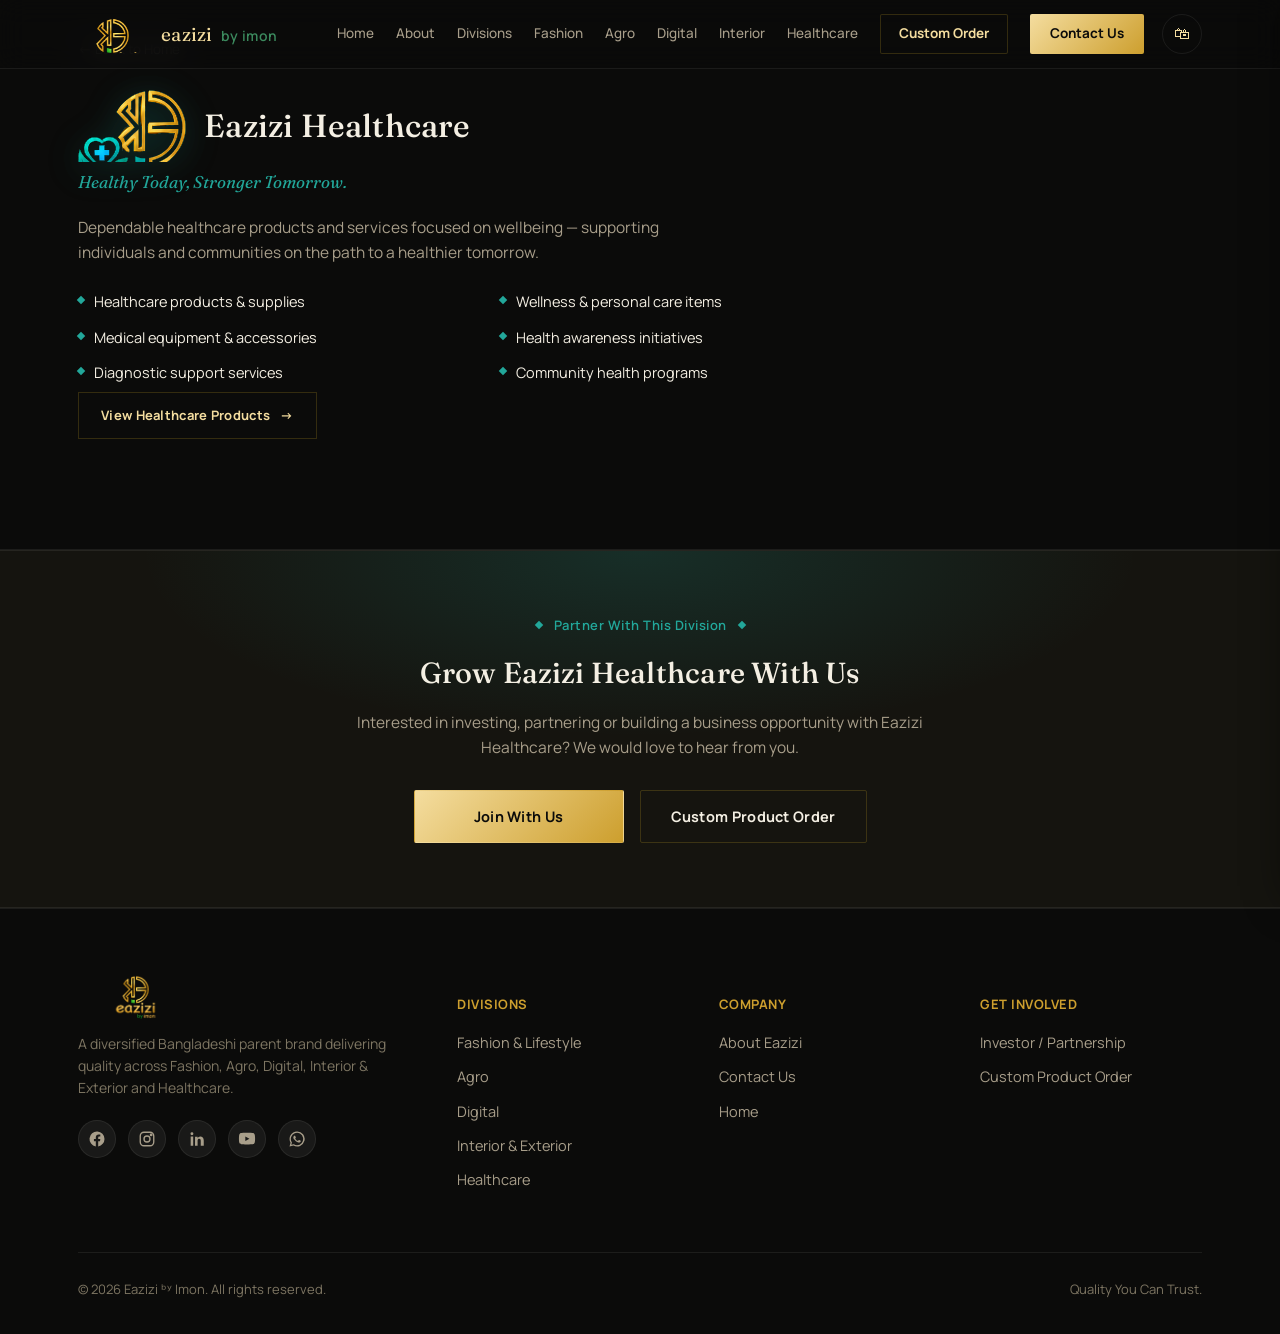
<file: healthcare-about.html>
<!DOCTYPE html>
<html lang="en">
<head>
<meta charset="UTF-8">
<meta name="viewport" content="width=device-width, initial-scale=1.0">
<title>Healthcare — About This Division — Eazizi by Imon</title>
<meta name="description" content="Learn about Healthcare from Eazizi by Imon — our story, our promise, and what we offer.">
<link rel="icon" href="assets/logos/mark.png">
<link rel="preconnect" href="https://fonts.googleapis.com">
<link rel="preconnect" href="https://fonts.gstatic.com" crossorigin>
<link href="https://fonts.googleapis.com/css2?family=Fraunces:ital,opsz,wght@0,9..144,400;0,9..144,500;0,9..144,600;1,9..144,500&family=Manrope:wght@400;500;600;700;800&display=swap" rel="stylesheet">
<link rel="stylesheet" href="assets/css/style.css">
</head>
<body>

<div id="progress"></div>

<header>
  <div class="nav">
    <a href="index.html#home" class="brand">
      <img src="assets/logos/mark.png" alt="Eazizi by Imon mark">
      <span class="brand-text">eazizi <span>by imon</span></span>
    </a>
    <div class="nav-right">
      <nav class="links" id="navLinks">
        <a href="index.html#home">Home</a>
        <a href="index.html#about">About</a>
        <a href="index.html#divisions">Divisions</a>
        <a href="index.html#fashion">Fashion</a>
        <a href="index.html#agro">Agro</a>
        <a href="index.html#digital">Digital</a>
        <a href="index.html#interior">Interior</a>
        <a href="index.html#healthcare">Healthcare</a>
        <a href="custom-order.html" class="cta-outline">Custom Order</a>
        <a href="index.html#contact" class="cta">Contact Us</a>
      </nav>
      <button class="cart-btn" id="cartToggle" aria-label="Open cart">
        🛍<span class="cart-count" id="cartCount">0</span>
      </button>
      <button class="burger" id="burger" aria-label="Open menu">☰</button>
    </div>
  </div>
</header>


<!-- BREADCRUMB -->
<div class="wrap" style="padding-top:36px;">
  <a href="index.html" style="color:var(--muted);font-size:13.5px;text-decoration:none;">&#8592; Back to Home</a>
</div>

<!-- Healthcare ABOUT -->
<section class="deep" id="healthcare-all-about" style="--dv-accent:var(--c-health);--dv-glow:rgba(34,167,154,0.18);padding-top:28px;">
  <div class="wrap">
    <div class="deep-body reveal" style="max-width:820px;">


        <div class="deep-icon-heading">
          <img src="assets/logos/healthcare-icon.png" alt="Healthcare" class="deep-icon">
          <h3>Eazizi Healthcare</h3>
        </div>
        <span class="tag">Healthy Today, Stronger Tomorrow.</span>
        <p class="lead">Dependable healthcare products and services focused on wellbeing — supporting individuals and communities on the path to a healthier tomorrow.</p>
        <ul class="service-list">
          <li>Healthcare products &amp; supplies</li>
          <li>Wellness &amp; personal care items</li>
          <li>Medical equipment &amp; accessories</li>
          <li>Health awareness initiatives</li>
          <li>Diagnostic support services</li>
          <li>Community health programs</li>
        </ul>
      <a href="healthcare.html" class="view-all-btn" style="margin-top:8px;">
        <span>View Healthcare Products</span>
        <span class="vab-arrow">&#8594;</span>
      </a>
    </div>
  </div>
</section>

<section class="division-join" style="--dv-accent:var(--c-health);--dv-glow:rgba(34,167,154,0.18)">
  <div class="wrap">
    <div class="join-panel reveal">
      <div class="kicker"><span class="diamond"></span>Partner With This Division<span class="diamond"></span></div>
      <h3>Grow Eazizi Healthcare With Us</h3>
      <p>Interested in investing, partnering or building a business opportunity with Eazizi Healthcare? We would love to hear from you.</p>
      <div class="join-actions">
        <a href="join-with-us.html?division=Eazizi%20Healthcare" class="btn primary">Join With Us</a>
        <a href="custom-order.html?division=Eazizi%20Healthcare" class="btn ghost">Custom Product Order</a>
      </div>
    </div>
  </div>
</section>

<footer>
  <div class="wrap">
    <div class="foot-grid">
      <div class="foot-brand">
        <img src="assets/logos/parent.png" alt="Eazizi by Imon logo">
        <p>A diversified Bangladeshi parent brand delivering quality across Fashion, Agro, Digital, Interior &amp; Exterior and Healthcare.</p>
        <div class="foot-social">
          <a href="https://facebook.com/eaziziimon" class="social-icon" aria-label="Facebook" target="_blank" rel="noopener">
            <svg viewBox="0 0 24 24" fill="currentColor" aria-hidden="true"><path d="M22 12a10 10 0 1 0-11.6 9.9v-7H7.9V12h2.5V9.8c0-2.5 1.5-3.9 3.8-3.9 1.1 0 2.2.2 2.2.2v2.4h-1.2c-1.2 0-1.6.8-1.6 1.6V12h2.8l-.4 2.9h-2.4v7A10 10 0 0 0 22 12z"/></svg>
          </a>
          <a href="https://instagram.com/eaziziimon" class="social-icon" aria-label="Instagram" target="_blank" rel="noopener">
            <svg viewBox="0 0 24 24" fill="none" stroke="currentColor" stroke-width="1.8" aria-hidden="true"><rect x="3" y="3" width="18" height="18" rx="5"/><circle cx="12" cy="12" r="4"/><circle cx="17.5" cy="6.5" r="1"/></svg>
          </a>
          <a href="https://linkedin.com/company/eaziziimon" class="social-icon" aria-label="LinkedIn" target="_blank" rel="noopener">
            <svg viewBox="0 0 24 24" fill="currentColor" aria-hidden="true"><path d="M6.94 8.5H3.56V21h3.38V8.5zM5.25 3a1.94 1.94 0 1 0 0 3.88A1.94 1.94 0 0 0 5.25 3zM21 21v-6.9c0-3.7-2-5.4-4.6-5.4a4 4 0 0 0-3.6 2v-1.7h-3.4c.05 1 0 12 0 12h3.4v-6.7c0-.36.03-.72.13-1 .28-.72.93-1.47 2.02-1.47 1.42 0 2.05 1.08 2.05 2.67V21H21z"/></svg>
          </a>
          <a href="https://youtube.com/@eaziziimon" class="social-icon" aria-label="YouTube" target="_blank" rel="noopener">
            <svg viewBox="0 0 24 24" fill="currentColor" aria-hidden="true"><path d="M22.5 7.2s-.22-1.56-.9-2.25c-.86-.9-1.82-.9-2.26-.96C16.2 3.75 12 3.75 12 3.75h-.01s-4.2 0-7.34.24c-.44.06-1.4.06-2.26.96-.68.69-.9 2.25-.9 2.25S1.25 9 1.25 10.8v1.4c0 1.8.25 3.6.25 3.6s.22 1.56.9 2.25c.86.9 1.98.87 2.48.97 1.8.17 7.12.23 7.12.23s4.2 0 7.34-.24c.44-.06 1.4-.06 2.26-.96.68-.69.9-2.25.9-2.25s.25-1.8.25-3.6v-1.4c0-1.8-.25-3.6-.25-3.6zM9.75 14.75v-6l5.5 3-5.5 3z"/></svg>
          </a>
          <a href="https://wa.me/8801XXXXXXXXX" class="social-icon" aria-label="WhatsApp" target="_blank" rel="noopener">
            <svg viewBox="0 0 24 24" fill="currentColor" aria-hidden="true"><path d="M12 2a10 10 0 0 0-8.6 15L2 22l5.2-1.36A10 10 0 1 0 12 2zm0 18.2a8.2 8.2 0 0 1-4.18-1.14l-.3-.18-3.1.81.83-3.02-.2-.31A8.2 8.2 0 1 1 12 20.2zm4.5-6.1c-.24-.12-1.44-.71-1.66-.79-.22-.08-.38-.12-.55.12-.16.24-.63.79-.77.95-.14.16-.28.18-.52.06-.24-.12-1.02-.38-1.95-1.2-.72-.64-1.2-1.44-1.35-1.68-.14-.24-.02-.37.1-.49.11-.11.24-.28.36-.42.12-.14.16-.24.24-.4.08-.16.04-.3-.02-.42-.06-.12-.55-1.32-.75-1.8-.2-.48-.4-.42-.55-.42h-.47c-.16 0-.42.06-.64.3-.22.24-.85.83-.85 2.02 0 1.19.87 2.34 1 2.5.12.16 1.7 2.6 4.13 3.64.58.25 1.03.4 1.38.51.58.18 1.11.16 1.53.1.47-.07 1.44-.59 1.64-1.16.2-.57.2-1.06.14-1.16-.06-.1-.22-.16-.46-.28z"/></svg>
          </a>
        </div>
      </div>
      <div class="foot-col">
        <h5>DIVISIONS</h5>
        <a href="index.html#fashion">Fashion &amp; Lifestyle</a>
        <a href="index.html#agro">Agro</a>
        <a href="index.html#digital">Digital</a>
        <a href="index.html#interior">Interior &amp; Exterior</a>
        <a href="index.html#healthcare">Healthcare</a>
      </div>
      <div class="foot-col">
        <h5>COMPANY</h5>
        <a href="index.html#about">About Eazizi</a>
        <a href="index.html#contact">Contact Us</a>
        <a href="index.html#home">Home</a>
      </div>
      <div class="foot-col">
        <h5>GET INVOLVED</h5>
        <a href="join-with-us.html">Investor / Partnership</a>
        <a href="custom-order.html">Custom Product Order</a>
      </div>
    </div>
    <div class="foot-bottom">
      <span>© 2026 Eazizi ᵇʸ Imon. All rights reserved.</span>
      <span>Quality You Can Trust.</span>
    </div>
  </div>
</footer>



<div class="cart-overlay" id="cartOverlay"></div>
<aside class="cart-drawer" id="cartDrawer">
  <div class="cart-head">
    <h3>Your Cart</h3>
    <button class="cart-close" id="cartClose" aria-label="Close cart">×</button>
  </div>
  <div class="cart-items" id="cartItems">
    <p class="cart-empty">Your cart is empty.</p>
  </div>
  <div class="cart-foot">
    <div class="cart-subtotal-row"><span>Subtotal</span><span id="cartSubtotal">৳0</span></div>
    <p class="cart-note">This is a demo checkout — no payment is processed here. Connect a payment gateway (bKash, SSLCommerz, Stripe) to accept real orders.</p>
    <button class="btn primary" id="checkoutBtn" type="button">Proceed to Checkout</button>
  </div>
</aside>

<button id="toTop" aria-label="Back to top">↑</button>

<script src="assets/js/script.js"></script>
</body>
</html>
</file>
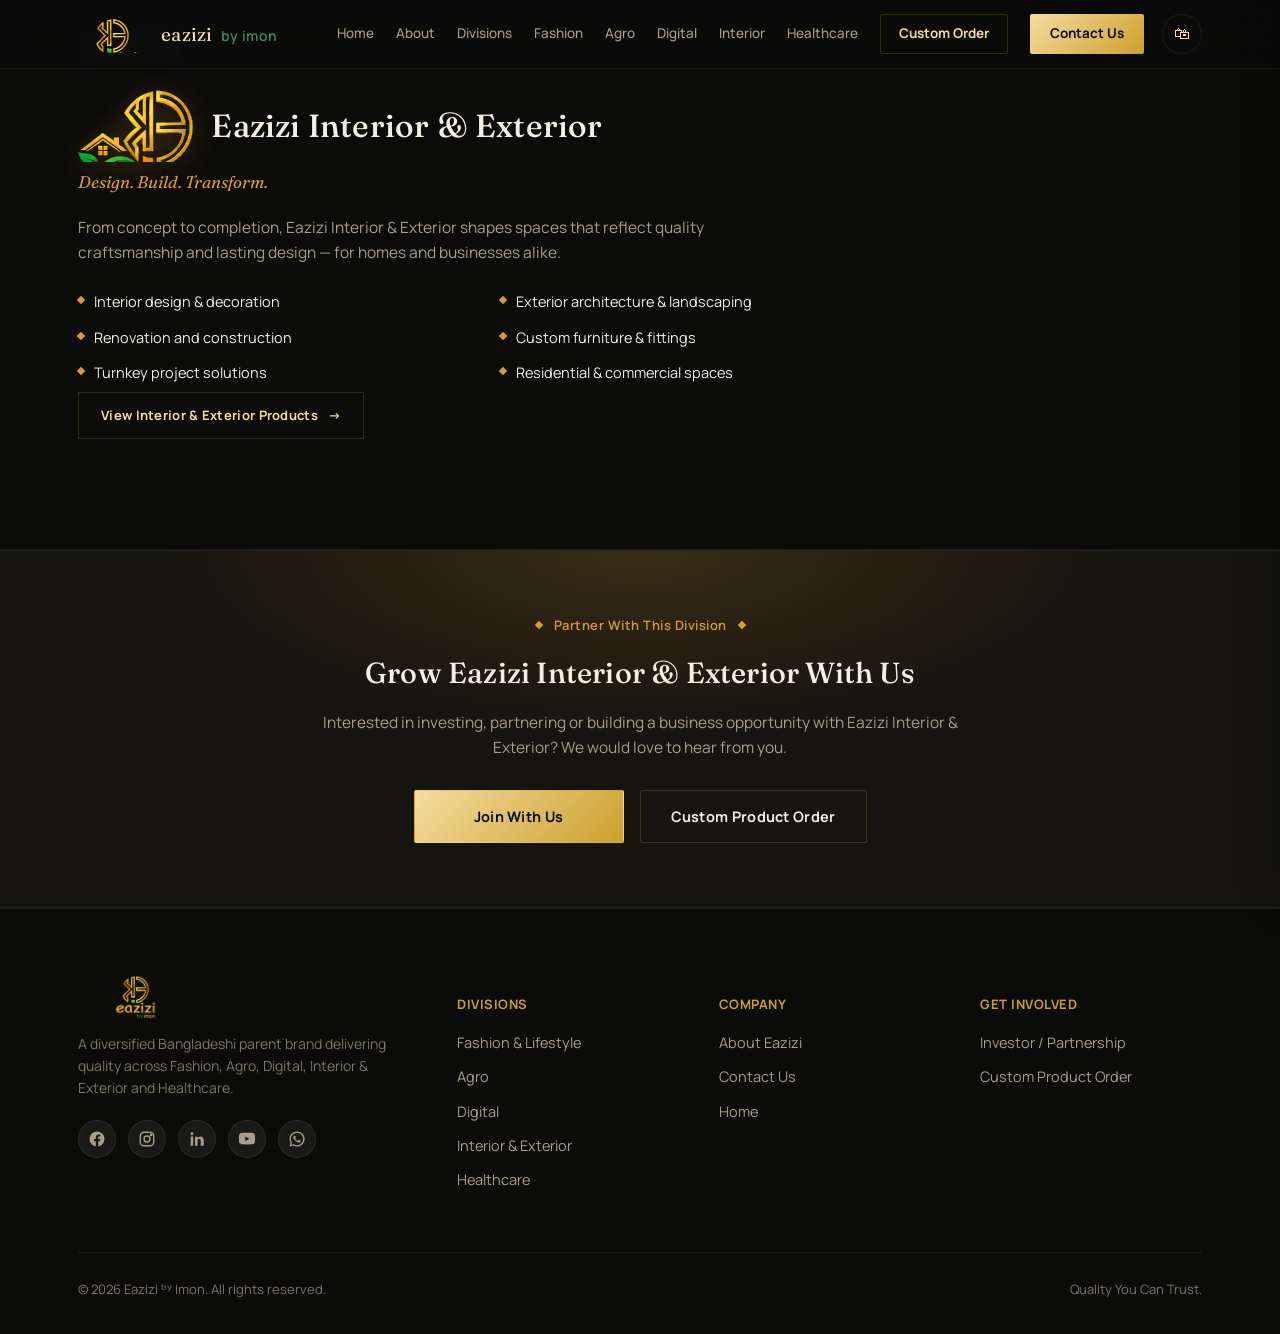
<file: interior-about.html>
<!DOCTYPE html>
<html lang="en">
<head>
<meta charset="UTF-8">
<meta name="viewport" content="width=device-width, initial-scale=1.0">
<title>Interior & Exterior — About This Division — Eazizi by Imon</title>
<meta name="description" content="Learn about Interior & Exterior from Eazizi by Imon — our story, our promise, and what we offer.">
<link rel="icon" href="assets/logos/mark.png">
<link rel="preconnect" href="https://fonts.googleapis.com">
<link rel="preconnect" href="https://fonts.gstatic.com" crossorigin>
<link href="https://fonts.googleapis.com/css2?family=Fraunces:ital,opsz,wght@0,9..144,400;0,9..144,500;0,9..144,600;1,9..144,500&family=Manrope:wght@400;500;600;700;800&display=swap" rel="stylesheet">
<link rel="stylesheet" href="assets/css/style.css">
</head>
<body>

<div id="progress"></div>

<header>
  <div class="nav">
    <a href="index.html#home" class="brand">
      <img src="assets/logos/mark.png" alt="Eazizi by Imon mark">
      <span class="brand-text">eazizi <span>by imon</span></span>
    </a>
    <div class="nav-right">
      <nav class="links" id="navLinks">
        <a href="index.html#home">Home</a>
        <a href="index.html#about">About</a>
        <a href="index.html#divisions">Divisions</a>
        <a href="index.html#fashion">Fashion</a>
        <a href="index.html#agro">Agro</a>
        <a href="index.html#digital">Digital</a>
        <a href="index.html#interior">Interior</a>
        <a href="index.html#healthcare">Healthcare</a>
        <a href="custom-order.html" class="cta-outline">Custom Order</a>
        <a href="index.html#contact" class="cta">Contact Us</a>
      </nav>
      <button class="cart-btn" id="cartToggle" aria-label="Open cart">
        🛍<span class="cart-count" id="cartCount">0</span>
      </button>
      <button class="burger" id="burger" aria-label="Open menu">☰</button>
    </div>
  </div>
</header>


<!-- BREADCRUMB -->
<div class="wrap" style="padding-top:36px;">
  <a href="index.html" style="color:var(--muted);font-size:13.5px;text-decoration:none;">&#8592; Back to Home</a>
</div>

<!-- Interior & Exterior ABOUT -->
<section class="deep" id="interior-all-about" style="--dv-accent:var(--c-interior);--dv-glow:rgba(217,154,52,0.18);padding-top:28px;">
  <div class="wrap">
    <div class="deep-body reveal" style="max-width:820px;">


        <div class="deep-icon-heading">
          <img src="assets/logos/interior-icon.png" alt="Interior & Exterior" class="deep-icon">
          <h3>Eazizi Interior &amp; Exterior</h3>
        </div>
        <span class="tag">Design. Build. Transform.</span>
        <p class="lead">From concept to completion, Eazizi Interior &amp; Exterior shapes spaces that reflect quality craftsmanship and lasting design — for homes and businesses alike.</p>
        <ul class="service-list">
          <li>Interior design &amp; decoration</li>
          <li>Exterior architecture &amp; landscaping</li>
          <li>Renovation and construction</li>
          <li>Custom furniture &amp; fittings</li>
          <li>Turnkey project solutions</li>
          <li>Residential &amp; commercial spaces</li>
        </ul>
      <a href="interior.html" class="view-all-btn" style="margin-top:8px;">
        <span>View Interior & Exterior Products</span>
        <span class="vab-arrow">&#8594;</span>
      </a>
    </div>
  </div>
</section>

<section class="division-join" style="--dv-accent:var(--c-interior);--dv-glow:rgba(217,154,52,0.18)">
  <div class="wrap">
    <div class="join-panel reveal">
      <div class="kicker"><span class="diamond"></span>Partner With This Division<span class="diamond"></span></div>
      <h3>Grow Eazizi Interior &amp; Exterior With Us</h3>
      <p>Interested in investing, partnering or building a business opportunity with Eazizi Interior & Exterior? We would love to hear from you.</p>
      <div class="join-actions">
        <a href="join-with-us.html?division=Eazizi%20Interior%20%26%20Exterior" class="btn primary">Join With Us</a>
        <a href="custom-order.html?division=Eazizi%20Interior%20%26%20Exterior" class="btn ghost">Custom Product Order</a>
      </div>
    </div>
  </div>
</section>

<footer>
  <div class="wrap">
    <div class="foot-grid">
      <div class="foot-brand">
        <img src="assets/logos/parent.png" alt="Eazizi by Imon logo">
        <p>A diversified Bangladeshi parent brand delivering quality across Fashion, Agro, Digital, Interior &amp; Exterior and Healthcare.</p>
        <div class="foot-social">
          <a href="https://facebook.com/eaziziimon" class="social-icon" aria-label="Facebook" target="_blank" rel="noopener">
            <svg viewBox="0 0 24 24" fill="currentColor" aria-hidden="true"><path d="M22 12a10 10 0 1 0-11.6 9.9v-7H7.9V12h2.5V9.8c0-2.5 1.5-3.9 3.8-3.9 1.1 0 2.2.2 2.2.2v2.4h-1.2c-1.2 0-1.6.8-1.6 1.6V12h2.8l-.4 2.9h-2.4v7A10 10 0 0 0 22 12z"/></svg>
          </a>
          <a href="https://instagram.com/eaziziimon" class="social-icon" aria-label="Instagram" target="_blank" rel="noopener">
            <svg viewBox="0 0 24 24" fill="none" stroke="currentColor" stroke-width="1.8" aria-hidden="true"><rect x="3" y="3" width="18" height="18" rx="5"/><circle cx="12" cy="12" r="4"/><circle cx="17.5" cy="6.5" r="1"/></svg>
          </a>
          <a href="https://linkedin.com/company/eaziziimon" class="social-icon" aria-label="LinkedIn" target="_blank" rel="noopener">
            <svg viewBox="0 0 24 24" fill="currentColor" aria-hidden="true"><path d="M6.94 8.5H3.56V21h3.38V8.5zM5.25 3a1.94 1.94 0 1 0 0 3.88A1.94 1.94 0 0 0 5.25 3zM21 21v-6.9c0-3.7-2-5.4-4.6-5.4a4 4 0 0 0-3.6 2v-1.7h-3.4c.05 1 0 12 0 12h3.4v-6.7c0-.36.03-.72.13-1 .28-.72.93-1.47 2.02-1.47 1.42 0 2.05 1.08 2.05 2.67V21H21z"/></svg>
          </a>
          <a href="https://youtube.com/@eaziziimon" class="social-icon" aria-label="YouTube" target="_blank" rel="noopener">
            <svg viewBox="0 0 24 24" fill="currentColor" aria-hidden="true"><path d="M22.5 7.2s-.22-1.56-.9-2.25c-.86-.9-1.82-.9-2.26-.96C16.2 3.75 12 3.75 12 3.75h-.01s-4.2 0-7.34.24c-.44.06-1.4.06-2.26.96-.68.69-.9 2.25-.9 2.25S1.25 9 1.25 10.8v1.4c0 1.8.25 3.6.25 3.6s.22 1.56.9 2.25c.86.9 1.98.87 2.48.97 1.8.17 7.12.23 7.12.23s4.2 0 7.34-.24c.44-.06 1.4-.06 2.26-.96.68-.69.9-2.25.9-2.25s.25-1.8.25-3.6v-1.4c0-1.8-.25-3.6-.25-3.6zM9.75 14.75v-6l5.5 3-5.5 3z"/></svg>
          </a>
          <a href="https://wa.me/8801XXXXXXXXX" class="social-icon" aria-label="WhatsApp" target="_blank" rel="noopener">
            <svg viewBox="0 0 24 24" fill="currentColor" aria-hidden="true"><path d="M12 2a10 10 0 0 0-8.6 15L2 22l5.2-1.36A10 10 0 1 0 12 2zm0 18.2a8.2 8.2 0 0 1-4.18-1.14l-.3-.18-3.1.81.83-3.02-.2-.31A8.2 8.2 0 1 1 12 20.2zm4.5-6.1c-.24-.12-1.44-.71-1.66-.79-.22-.08-.38-.12-.55.12-.16.24-.63.79-.77.95-.14.16-.28.18-.52.06-.24-.12-1.02-.38-1.95-1.2-.72-.64-1.2-1.44-1.35-1.68-.14-.24-.02-.37.1-.49.11-.11.24-.28.36-.42.12-.14.16-.24.24-.4.08-.16.04-.3-.02-.42-.06-.12-.55-1.32-.75-1.8-.2-.48-.4-.42-.55-.42h-.47c-.16 0-.42.06-.64.3-.22.24-.85.83-.85 2.02 0 1.19.87 2.34 1 2.5.12.16 1.7 2.6 4.13 3.64.58.25 1.03.4 1.38.51.58.18 1.11.16 1.53.1.47-.07 1.44-.59 1.64-1.16.2-.57.2-1.06.14-1.16-.06-.1-.22-.16-.46-.28z"/></svg>
          </a>
        </div>
      </div>
      <div class="foot-col">
        <h5>DIVISIONS</h5>
        <a href="index.html#fashion">Fashion &amp; Lifestyle</a>
        <a href="index.html#agro">Agro</a>
        <a href="index.html#digital">Digital</a>
        <a href="index.html#interior">Interior &amp; Exterior</a>
        <a href="index.html#healthcare">Healthcare</a>
      </div>
      <div class="foot-col">
        <h5>COMPANY</h5>
        <a href="index.html#about">About Eazizi</a>
        <a href="index.html#contact">Contact Us</a>
        <a href="index.html#home">Home</a>
      </div>
      <div class="foot-col">
        <h5>GET INVOLVED</h5>
        <a href="join-with-us.html">Investor / Partnership</a>
        <a href="custom-order.html">Custom Product Order</a>
      </div>
    </div>
    <div class="foot-bottom">
      <span>© 2026 Eazizi ᵇʸ Imon. All rights reserved.</span>
      <span>Quality You Can Trust.</span>
    </div>
  </div>
</footer>



<div class="cart-overlay" id="cartOverlay"></div>
<aside class="cart-drawer" id="cartDrawer">
  <div class="cart-head">
    <h3>Your Cart</h3>
    <button class="cart-close" id="cartClose" aria-label="Close cart">×</button>
  </div>
  <div class="cart-items" id="cartItems">
    <p class="cart-empty">Your cart is empty.</p>
  </div>
  <div class="cart-foot">
    <div class="cart-subtotal-row"><span>Subtotal</span><span id="cartSubtotal">৳0</span></div>
    <p class="cart-note">This is a demo checkout — no payment is processed here. Connect a payment gateway (bKash, SSLCommerz, Stripe) to accept real orders.</p>
    <button class="btn primary" id="checkoutBtn" type="button">Proceed to Checkout</button>
  </div>
</aside>

<button id="toTop" aria-label="Back to top">↑</button>

<script src="assets/js/script.js"></script>
</body>
</html>
</file>
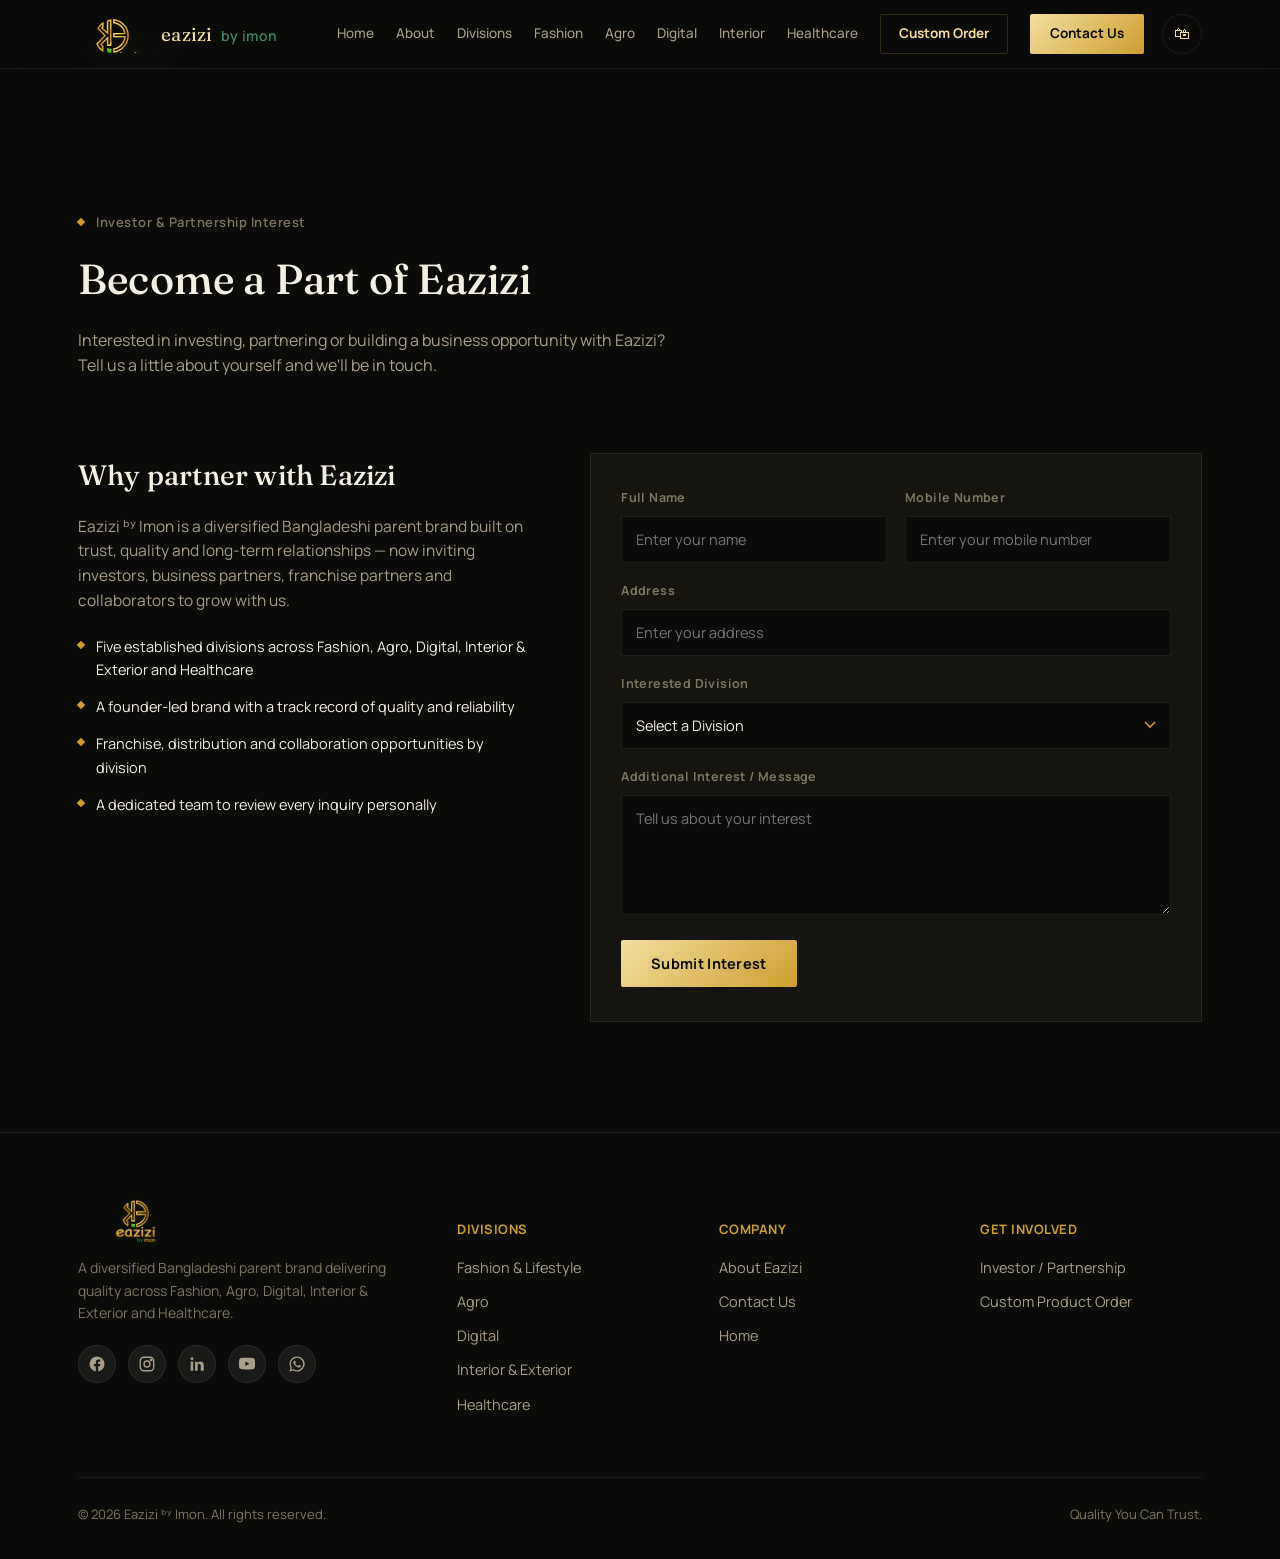
<file: join-with-us.html>
<!DOCTYPE html>
<html lang="en">
<head>
<meta charset="UTF-8">
<meta name="viewport" content="width=device-width, initial-scale=1.0">
<title>Join With Us — Eazizi by Imon</title>
<meta name="description" content="Become a part of Eazizi ᵇʸ Imon — share your interest in investing, partnering or building a business opportunity with us.">
<link rel="icon" href="assets/logos/mark.png">
<link rel="preconnect" href="https://fonts.googleapis.com">
<link rel="preconnect" href="https://fonts.gstatic.com" crossorigin>
<link href="https://fonts.googleapis.com/css2?family=Fraunces:ital,opsz,wght@0,9..144,400;0,9..144,500;0,9..144,600;1,9..144,500&family=Manrope:wght@400;500;600;700;800&display=swap" rel="stylesheet">
<link rel="stylesheet" href="assets/css/style.css">
</head>
<body>

<div id="progress"></div>

<header>
  <div class="nav">
    <a href="index.html#home" class="brand">
      <img src="assets/logos/mark.png" alt="Eazizi by Imon mark">
      <span class="brand-text">eazizi <span>by imon</span></span>
    </a>
    <div class="nav-right">
      <nav class="links" id="navLinks">
        <a href="index.html#home">Home</a>
        <a href="index.html#about">About</a>
        <a href="index.html#divisions">Divisions</a>
        <a href="index.html#fashion">Fashion</a>
        <a href="index.html#agro">Agro</a>
        <a href="index.html#digital">Digital</a>
        <a href="index.html#interior">Interior</a>
        <a href="index.html#healthcare">Healthcare</a>
        <a href="custom-order.html" class="cta-outline">Custom Order</a>
        <a href="index.html#contact" class="cta">Contact Us</a>
      </nav>
      <button class="cart-btn" id="cartToggle" aria-label="Open cart">
        🛍<span class="cart-count" id="cartCount">0</span>
      </button>
      <button class="burger" id="burger" aria-label="Open menu">☰</button>
    </div>
  </div>
</header>

<!-- BREADCRUMB -->
<div class="wrap" style="padding-top:36px;">
  <a href="index.html" style="color:var(--muted);font-size:13.5px;text-decoration:none;">&#8592; Back to Home</a>
</div>

<!-- PAGE INTRO -->
<section class="page-intro">
  <div class="wrap">
    <div class="kicker left reveal"><span class="diamond"></span>Investor &amp; Partnership Interest</div>
    <h1 class="reveal">Become a Part of Eazizi</h1>
    <p class="reveal">Interested in investing, partnering or building a business opportunity with Eazizi? Tell us a little about yourself and we'll be in touch.</p>
  </div>
</section>

<!-- JOIN WITH US FORM -->
<section class="form-section">
  <div class="wrap">
    <div class="form-grid">
      <div class="form-side reveal">
        <h2>Why partner with Eazizi</h2>
        <p>Eazizi ᵇʸ Imon is a diversified Bangladeshi parent brand built on trust, quality and long-term relationships — now inviting investors, business partners, franchise partners and collaborators to grow with us.</p>
        <ul>
          <li>Five established divisions across Fashion, Agro, Digital, Interior &amp; Exterior and Healthcare</li>
          <li>A founder-led brand with a track record of quality and reliability</li>
          <li>Franchise, distribution and collaboration opportunities by division</li>
          <li>A dedicated team to review every inquiry personally</li>
        </ul>
      </div>

      <div class="form-panel reveal">
        <form id="joinForm">
          <div class="field-row">
            <div>
              <label for="joinName">Full Name</label>
              <input id="joinName" type="text" placeholder="Enter your name" required>
            </div>
            <div>
              <label for="joinMobile">Mobile Number</label>
              <input id="joinMobile" type="tel" placeholder="Enter your mobile number" required>
            </div>
          </div>
          <div>
            <label for="joinAddress">Address</label>
            <input id="joinAddress" type="text" placeholder="Enter your address" required>
          </div>
          <div>
            <label for="joinDivision">Interested Division</label>
            <select id="joinDivision" required>
              <option value="">Select a Division</option>
              <option value="Eazizi Fashion &amp; Lifestyle">Eazizi Fashion &amp; Lifestyle</option>
              <option value="Eazizi Agro">Eazizi Agro</option>
              <option value="Eazizi Digital">Eazizi Digital</option>
              <option value="Eazizi Interior &amp; Exterior">Eazizi Interior &amp; Exterior</option>
              <option value="Eazizi Healthcare">Eazizi Healthcare</option>
            </select>
          </div>
          <div>
            <label for="joinMessage">Additional Interest / Message</label>
            <textarea id="joinMessage" placeholder="Tell us about your interest"></textarea>
          </div>
          <button class="btn primary" type="submit">Submit Interest</button>
          <p id="joinFormNote" class="form-note">Thank you — your interest has been noted. Our team will contact you soon.</p>
        </form>
      </div>
    </div>
  </div>
</section>

<footer>
  <div class="wrap">
    <div class="foot-grid">
      <div class="foot-brand">
        <img src="assets/logos/parent.png" alt="Eazizi by Imon logo">
        <p>A diversified Bangladeshi parent brand delivering quality across Fashion, Agro, Digital, Interior &amp; Exterior and Healthcare.</p>
        <div class="foot-social">
          <a href="https://facebook.com/eaziziimon" class="social-icon" aria-label="Facebook" target="_blank" rel="noopener">
            <svg viewBox="0 0 24 24" fill="currentColor" aria-hidden="true"><path d="M22 12a10 10 0 1 0-11.6 9.9v-7H7.9V12h2.5V9.8c0-2.5 1.5-3.9 3.8-3.9 1.1 0 2.2.2 2.2.2v2.4h-1.2c-1.2 0-1.6.8-1.6 1.6V12h2.8l-.4 2.9h-2.4v7A10 10 0 0 0 22 12z"/></svg>
          </a>
          <a href="https://instagram.com/eaziziimon" class="social-icon" aria-label="Instagram" target="_blank" rel="noopener">
            <svg viewBox="0 0 24 24" fill="none" stroke="currentColor" stroke-width="1.8" aria-hidden="true"><rect x="3" y="3" width="18" height="18" rx="5"/><circle cx="12" cy="12" r="4"/><circle cx="17.5" cy="6.5" r="1"/></svg>
          </a>
          <a href="https://linkedin.com/company/eaziziimon" class="social-icon" aria-label="LinkedIn" target="_blank" rel="noopener">
            <svg viewBox="0 0 24 24" fill="currentColor" aria-hidden="true"><path d="M6.94 8.5H3.56V21h3.38V8.5zM5.25 3a1.94 1.94 0 1 0 0 3.88A1.94 1.94 0 0 0 5.25 3zM21 21v-6.9c0-3.7-2-5.4-4.6-5.4a4 4 0 0 0-3.6 2v-1.7h-3.4c.05 1 0 12 0 12h3.4v-6.7c0-.36.03-.72.13-1 .28-.72.93-1.47 2.02-1.47 1.42 0 2.05 1.08 2.05 2.67V21H21z"/></svg>
          </a>
          <a href="https://youtube.com/@eaziziimon" class="social-icon" aria-label="YouTube" target="_blank" rel="noopener">
            <svg viewBox="0 0 24 24" fill="currentColor" aria-hidden="true"><path d="M22.5 7.2s-.22-1.56-.9-2.25c-.86-.9-1.82-.9-2.26-.96C16.2 3.75 12 3.75 12 3.75h-.01s-4.2 0-7.34.24c-.44.06-1.4.06-2.26.96-.68.69-.9 2.25-.9 2.25S1.25 9 1.25 10.8v1.4c0 1.8.25 3.6.25 3.6s.22 1.56.9 2.25c.86.9 1.98.87 2.48.97 1.8.17 7.12.23 7.12.23s4.2 0 7.34-.24c.44-.06 1.4-.06 2.26-.96.68-.69.9-2.25.9-2.25s.25-1.8.25-3.6v-1.4c0-1.8-.25-3.6-.25-3.6zM9.75 14.75v-6l5.5 3-5.5 3z"/></svg>
          </a>
          <a href="https://wa.me/8801XXXXXXXXX" class="social-icon" aria-label="WhatsApp" target="_blank" rel="noopener">
            <svg viewBox="0 0 24 24" fill="currentColor" aria-hidden="true"><path d="M12 2a10 10 0 0 0-8.6 15L2 22l5.2-1.36A10 10 0 1 0 12 2zm0 18.2a8.2 8.2 0 0 1-4.18-1.14l-.3-.18-3.1.81.83-3.02-.2-.31A8.2 8.2 0 1 1 12 20.2zm4.5-6.1c-.24-.12-1.44-.71-1.66-.79-.22-.08-.38-.12-.55.12-.16.24-.63.79-.77.95-.14.16-.28.18-.52.06-.24-.12-1.02-.38-1.95-1.2-.72-.64-1.2-1.44-1.35-1.68-.14-.24-.02-.37.1-.49.11-.11.24-.28.36-.42.12-.14.16-.24.24-.4.08-.16.04-.3-.02-.42-.06-.12-.55-1.32-.75-1.8-.2-.48-.4-.42-.55-.42h-.47c-.16 0-.42.06-.64.3-.22.24-.85.83-.85 2.02 0 1.19.87 2.34 1 2.5.12.16 1.7 2.6 4.13 3.64.58.25 1.03.4 1.38.51.58.18 1.11.16 1.53.1.47-.07 1.44-.59 1.64-1.16.2-.57.2-1.06.14-1.16-.06-.1-.22-.16-.46-.28z"/></svg>
          </a>
        </div>
      </div>
      <div class="foot-col">
        <h5>DIVISIONS</h5>
        <a href="index.html#fashion">Fashion &amp; Lifestyle</a>
        <a href="index.html#agro">Agro</a>
        <a href="index.html#digital">Digital</a>
        <a href="index.html#interior">Interior &amp; Exterior</a>
        <a href="index.html#healthcare">Healthcare</a>
      </div>
      <div class="foot-col">
        <h5>COMPANY</h5>
        <a href="index.html#about">About Eazizi</a>
        <a href="index.html#contact">Contact Us</a>
        <a href="index.html#home">Home</a>
      </div>
      <div class="foot-col">
        <h5>GET INVOLVED</h5>
        <a href="join-with-us.html">Investor / Partnership</a>
        <a href="custom-order.html">Custom Product Order</a>
      </div>
    </div>
    <div class="foot-bottom">
      <span>© 2026 Eazizi ᵇʸ Imon. All rights reserved.</span>
      <span>Quality You Can Trust.</span>
    </div>
  </div>
</footer>



<div class="cart-overlay" id="cartOverlay"></div>
<aside class="cart-drawer" id="cartDrawer">
  <div class="cart-head">
    <h3>Your Cart</h3>
    <button class="cart-close" id="cartClose" aria-label="Close cart">×</button>
  </div>
  <div class="cart-items" id="cartItems">
    <p class="cart-empty">Your cart is empty.</p>
  </div>
  <div class="cart-foot">
    <div class="cart-subtotal-row"><span>Subtotal</span><span id="cartSubtotal">৳0</span></div>
    <p class="cart-note">This is a demo checkout — no payment is processed here. Connect a payment gateway (bKash, SSLCommerz, Stripe) to accept real orders.</p>
    <button class="btn primary" id="checkoutBtn" type="button">Proceed to Checkout</button>
  </div>
</aside>

<button id="toTop" aria-label="Back to top">↑</button>

<script src="assets/js/script.js"></script>
</body>
</html>
</file>
<file: assets/css/style.css>
:root{
    --ink:#0b0b0a;
    --ink-soft:#111110;
    --panel:#15140f;
    --panel-2:#1b1912;
    --hair:rgba(201,162,39,0.22);
    --hair-soft:rgba(243,237,224,0.08);
    --gold-1:#f4dd9f;
    --gold-2:#cd9f2e;
    --gold-3:#8a6d1f;
    --ivory:#f4efe3;
    --muted:#a89e8a;
    --muted-2:#7d7562;
    --emerald:#3c8a5e;
    --emerald-deep:#1f4a35;

    --c-fashion:#c23b3f;
    --c-agro:#4a9a4d;
    --c-digital:#3178c6;
    --c-interior:#d99a34;
    --c-health:#22a79a;

    --serif:'Fraunces', serif;
    --sans:'Manrope', sans-serif;
    --maxw:1180px;
    --section-y: clamp(64px, 9vw, 110px);
    --section-gap-sm: clamp(40px, 6vw, 64px);
  }

  *{box-sizing:border-box;}
  html{scroll-behavior:smooth;overflow-x:hidden;}
  body{overflow-x:hidden;}
  body{
    margin:0;
    background:var(--ink);
    color:var(--ivory);
    font-family:var(--sans);
    line-height:1.6;
    -webkit-font-smoothing:antialiased;
  }
  img{max-width:100%;display:block;}
  a{color:inherit;text-decoration:none;}
  h1,h2,h3,h4{font-family:var(--serif);font-weight:500;margin:0;letter-spacing:0.2px;}
  p{margin:0;}
  .wrap{max-width:var(--maxw);margin:0 auto;padding:0 28px;}
  @media (max-width:480px){.wrap{padding:0 18px;}}
  section{position:relative;}

  ::selection{background:var(--gold-2);color:#0b0b0a;}

  a:focus-visible,button:focus-visible{outline:2px solid var(--gold-1);outline-offset:3px;}

  /* ---------- Texture helpers ---------- */
  .grain-ring{
    position:absolute;border-radius:50%;
    border:1px solid var(--hair);
    pointer-events:none;
  }

  /* ---------- Header ---------- */
  header{
    position:fixed;top:0;left:0;right:0;z-index:100;
    background:rgba(11,11,10,0.72);
    backdrop-filter:blur(14px);
    border-bottom:1px solid var(--hair-soft);
  }
  .nav{
    max-width:var(--maxw);margin:0 auto;padding:14px 28px;
    display:flex;align-items:center;justify-content:space-between;gap:16px;
  }
  .brand{display:flex;align-items:center;gap:10px;}
  .brand img{height:38px;width:auto;}
  .brand-text{font-family:var(--serif);font-size:19px;color:var(--gold-1);letter-spacing:0.3px;}
  .brand-text span{color:var(--emerald);font-size:14px;font-family:var(--sans);font-weight:600;margin-left:4px;}
  .nav-right{display:flex;align-items:center;gap:18px;}
  nav.links{display:flex;gap:22px;align-items:center;flex-wrap:nowrap;}
  nav.links a{
    font-size:13.5px;color:var(--muted);font-weight:500;white-space:nowrap;
    position:relative;padding:4px 0;transition:color .25s ease;
  }
  nav.links a:hover{color:var(--gold-1);}
  nav.links a.cta{
    color:var(--ink);background:linear-gradient(135deg,var(--gold-1),var(--gold-2));
    padding:9px 20px;border-radius:2px;font-weight:700;
  }
  nav.links a.cta:hover{filter:brightness(1.08);}
  nav.links a.cta-outline{
    border:1px solid var(--hair);color:var(--gold-1);
    padding:8px 18px;border-radius:2px;font-weight:700;
  }
  nav.links a.cta-outline:hover{border-color:var(--gold-2);background:rgba(205,159,46,0.07);}
  .burger{display:none;background:none;border:none;color:var(--gold-1);font-size:26px;cursor:pointer;}

  .cart-btn{
    position:relative;background:none;border:1px solid var(--hair-soft);color:var(--gold-1);
    width:40px;height:40px;border-radius:50%;display:flex;align-items:center;justify-content:center;
    cursor:pointer;font-size:16px;flex-shrink:0;transition:border-color .2s ease;
  }
  .cart-btn:hover{border-color:var(--gold-2);}
  .cart-count{
    position:absolute;top:-6px;right:-6px;background:var(--gold-2);color:#0b0b0a;
    font-size:10px;font-weight:800;min-width:18px;height:18px;border-radius:50%;
    display:flex;align-items:center;justify-content:center;padding:0 3px;
  }

  @media (max-width:1180px){
    .nav-right nav.links{
      position:fixed;top:68px;right:0;left:0;background:var(--ink-soft);
      flex-direction:column;align-items:flex-start;gap:0;
      border-top:1px solid var(--hair-soft);
      max-height:0;overflow:hidden;transition:max-height .35s ease;
    }
    .nav-right nav.links.open{max-height:calc(100vh - 68px);overflow-y:auto;}
    .nav-right nav.links a{padding:16px 28px;width:100%;border-bottom:1px solid var(--hair-soft);white-space:normal;}
    .nav-right nav.links a.cta{margin:16px 28px;width:calc(100% - 56px);text-align:center;}
    .nav-right nav.links a.cta-outline{margin:0 28px 16px;width:calc(100% - 56px);text-align:center;border-bottom:1px solid var(--hair-soft);}
    .burger{display:block;}
  }

  /* ---------- Hero ---------- */
  .hero{
    min-height:100vh;
    min-height:100svh;
    display:flex;align-items:center;justify-content:center;
    padding:150px 28px 90px;
    text-align:center;
    background:
      radial-gradient(ellipse 60% 50% at 50% 18%, rgba(205,159,46,0.13), transparent 60%),
      radial-gradient(ellipse 70% 60% at 82% 90%, rgba(60,138,94,0.08), transparent 60%),
      var(--ink);
    overflow:hidden;
  }
  @media (max-width:640px){
    .hero{min-height:auto;padding:130px 22px 64px;}
    .hero-ring{width:380px;height:380px;top:-60px;}
    .hero-ring.two{width:480px;height:480px;top:-100px;}
  }
  .hero-ring{width:640px;height:640px;top:-120px;left:50%;transform:translateX(-50%);}
  .hero-ring.two{width:840px;height:840px;top:-220px;}
  .hero-inner{position:relative;z-index:2;max-width:760px;}
  .hero img.logo{height:150px;width:auto;margin:0 auto 28px;}
  .hero h1{
    font-size:clamp(34px,6vw,58px);
    color:var(--ivory);
    line-height:1.08;
  }
  .hero h1 em{
    font-style:normal;color:transparent;
    background:linear-gradient(135deg,var(--gold-1),var(--gold-2) 60%);
    -webkit-background-clip:text;background-clip:text;
  }
  .hero .tagline{
    margin-top:18px;font-family:var(--serif);font-style:italic;
    font-size:clamp(18px,2.6vw,24px);color:var(--gold-1);letter-spacing:0.3px;
  }
  .hero .intro{
    margin:26px auto 0;max-width:560px;color:var(--muted);
    font-size:16.5px;
  }
  .hero .ctas{
    margin-top:40px;display:flex;gap:16px;justify-content:center;flex-wrap:wrap;
  }
  .btn{
    display:inline-block;padding:14px 30px;font-weight:700;font-size:14.5px;
    letter-spacing:0.3px;border-radius:2px;transition:all .25s ease;
    border:1px solid transparent;cursor:pointer;
  }
  .btn.primary{background:linear-gradient(135deg,var(--gold-1),var(--gold-2));color:#0b0b0a;}
  .btn.primary:hover{filter:brightness(1.08);transform:translateY(-1px);}
  .btn.ghost{border-color:var(--hair);color:var(--ivory);background:transparent;}
  .btn.ghost:hover{border-color:var(--gold-2);color:var(--gold-1);}

  /* ---------- Section headers ---------- */
  .kicker{
    display:flex;align-items:center;gap:12px;justify-content:center;
    color:var(--muted-2);font-size:13px;font-weight:600;letter-spacing:0.5px;margin-bottom:14px;
  }
  .kicker .diamond{width:6px;height:6px;background:var(--gold-2);transform:rotate(45deg);}
  .kicker.left{justify-content:flex-start;}
  .section-head{text-align:center;max-width:640px;margin:0 auto 56px;}
  .section-head.left{text-align:left;margin:0 0 40px;}
  .section-head h2{font-size:clamp(28px,4vw,40px);color:var(--ivory);}
  .section-head p{margin-top:14px;color:var(--muted);font-size:16px;}

  .divider-rule{
    height:1px;width:100%;background:var(--hair);position:relative;margin:10px 0 0;
  }

  /* ---------- Divisions grid ---------- */
  .divisions{padding:var(--section-y) 0;background:var(--ink);}
  .div-grid{
    display:grid;grid-template-columns:repeat(3,1fr);gap:26px;
  }
  .div-grid .card:nth-child(4),.div-grid .card:nth-child(5){grid-column:span 1;}
  @media (max-width:900px){
    .div-grid{grid-template-columns:1fr 1fr;}
  }
  @media (max-width:620px){
    .div-grid{grid-template-columns:1fr;}
  }
  .card{
    background:var(--panel);
    border:1px solid var(--hair-soft);
    padding:38px 30px 32px;
    transition:transform .3s ease, border-color .3s ease, background .3s ease;
    display:flex;flex-direction:column;align-items:flex-start;
  }
  .card:hover{transform:translateY(-6px);border-color:var(--card-accent, var(--hair));background:var(--panel-2);}
  .card img.mark{height:64px;width:auto;margin-bottom:20px;}
  .card h3{font-size:21px;color:var(--ivory);margin-bottom:8px;}
  .card .accent-line{height:2px;width:38px;background:var(--card-accent);margin:6px 0 14px;}
  .card .label{font-size:12.5px;font-weight:700;letter-spacing:0.6px;color:var(--card-accent);margin-bottom:10px;}
  .card p.blurb{color:var(--muted);font-size:14.5px;margin-bottom:20px;flex-grow:1;}
  .card a.more{font-size:13.5px;font-weight:700;color:var(--gold-1);display:inline-flex;align-items:center;gap:6px;}
  .card a.more:hover{color:var(--gold-2);}

  /* ---------- About ---------- */
  .about{padding:var(--section-y) 0;background:var(--panel);border-top:1px solid var(--hair-soft);border-bottom:1px solid var(--hair-soft);}
  .about-grid{display:grid;grid-template-columns:1.1fr 0.9fr;gap:70px;align-items:start;}
  @media (max-width:880px){.about-grid{grid-template-columns:1fr;gap:48px;}}
  .about-copy p{color:var(--muted);font-size:16px;margin-bottom:18px;}
  .about-copy p:first-of-type{color:var(--ivory);font-size:18px;}
  .founder{
    margin-top:30px;padding-top:26px;border-top:1px solid var(--hair-soft);
    display:flex;align-items:center;gap:16px;
  }
  .founder .photo{
    width:76px;height:76px;border-radius:50%;flex-shrink:0;
    padding:3px;background:linear-gradient(135deg,var(--gold-1),var(--gold-2));
  }
  .founder .photo img{
    width:100%;height:100%;border-radius:50%;object-fit:cover;
    border:2px solid var(--ink);display:block;
  }
  .founder .name{font-weight:700;color:var(--ivory);font-size:15.5px;}
  .founder .role{color:var(--muted-2);font-size:13px;}

  .mv-stack{display:flex;flex-direction:column;gap:20px;}
  .mv-card{background:var(--ink);border:1px solid var(--hair-soft);padding:28px 26px;}
  .mv-card h4{font-size:13px;letter-spacing:0.6px;color:var(--gold-2);font-weight:700;margin-bottom:12px;}
  .mv-card p{color:var(--muted);font-size:15px;}

  /* ---------- Division deep sections ---------- */
  .deep{padding:var(--section-y) 0;border-bottom:1px solid var(--hair-soft);}
  .deep-grid{display:block;}
  .deep.reverse .deep-grid{display:block;}
  .deep-visual{
    background:var(--panel);border:1px solid var(--hair-soft);
    padding:50px 30px;display:flex;flex-direction:column;align-items:center;text-align:center;
    position:relative;overflow:hidden;
  }
  .deep-visual::before{
    content:'';position:absolute;inset:0;
    background:radial-gradient(circle at 50% 20%, var(--dv-glow, rgba(201,162,39,0.14)), transparent 65%);
  }
  .deep-visual img{position:relative;z-index:1;height:88px;width:auto;margin-bottom:10px;}
  .deep-visual .swatch{
    position:relative;z-index:1;margin-top:18px;font-size:13px;color:var(--muted-2);
    letter-spacing:0.4px;font-weight:600;
  }
  .deep-body h3{font-size:clamp(24px,3.2vw,32px);color:var(--ivory);margin-bottom:6px;}
  .deep-icon-heading{display:flex;align-items:center;gap:18px;margin-bottom:6px;}
  .deep-icon-heading h3{margin-bottom:0;}
  .deep-icon{
    height:72px;width:auto;flex-shrink:0;
    filter:drop-shadow(0 6px 18px var(--dv-glow)) drop-shadow(0 0 0 var(--dv-accent));
    animation:iconFloat 4s ease-in-out infinite;
  }
  @keyframes iconFloat{0%,100%{transform:translateY(0);}50%{transform:translateY(-6px);}}
  @media (max-width:600px){.deep-icon{height:56px;}.deep-icon-heading{gap:14px;}}
  .deep-body .tag{font-family:var(--serif);font-style:italic;font-size:17px;color:var(--dv-accent);margin-bottom:20px;display:block;}
  .deep-body p.lead{color:var(--muted);font-size:15.5px;margin-bottom:26px;max-width:640px;}
  .service-list{list-style:none;margin:0;padding:0;display:grid;grid-template-columns:1fr 1fr;gap:12px 24px;}
  @media (max-width:560px){.service-list{grid-template-columns:1fr;}}
  .service-list li{
    display:flex;gap:10px;align-items:flex-start;color:var(--ivory);font-size:14.5px;
  }
  .service-list li::before{
    content:'';flex-shrink:0;margin-top:7px;width:6px;height:6px;background:var(--dv-accent);transform:rotate(45deg);
  }

  /* ---------- Contact ---------- */
  .contact{padding:var(--section-y) 0;background:var(--panel);}
  .contact-grid{display:grid;grid-template-columns:1fr 1.1fr;gap:60px;}
  @media (max-width:880px){.contact-grid{grid-template-columns:1fr;gap:44px;}}
  .contact-info p{color:var(--muted);font-size:15.5px;margin-bottom:22px;}
  .info-row{display:flex;gap:14px;margin-bottom:20px;align-items:flex-start;}
  .info-row .ico{color:var(--gold-2);font-size:18px;margin-top:2px;}
  .info-row .lbl{font-size:12.5px;color:var(--muted-2);letter-spacing:0.4px;font-weight:700;margin-bottom:3px;}
  .info-row .val{color:var(--ivory);font-size:15px;}

  form{display:flex;flex-direction:column;gap:18px;}
  .field-row{display:grid;grid-template-columns:1fr 1fr;gap:18px;}
  @media (max-width:560px){.field-row{grid-template-columns:1fr;}}
  label{font-size:12.5px;color:var(--muted-2);font-weight:700;letter-spacing:0.4px;display:block;margin-bottom:8px;}
  input,textarea,select{
    width:100%;background:var(--ink);border:1px solid var(--hair-soft);
    color:var(--ivory);padding:13px 14px;font-family:var(--sans);font-size:14.5px;
    transition:border-color .2s ease;
  }
  input:focus,textarea:focus,select:focus{border-color:var(--gold-2);outline:none;}
  textarea{resize:vertical;min-height:120px;}
  select{
    appearance:none;-webkit-appearance:none;cursor:pointer;
    background-image:url("data:image/svg+xml;utf8,<svg xmlns='http://www.w3.org/2000/svg' width='12' height='8'><path d='M1 1l5 5 5-5' stroke='%23cd9f2e' fill='none' stroke-width='1.6'/></svg>");
    background-repeat:no-repeat;background-position:right 14px center;padding-right:36px;
  }
  select option{background:var(--panel);color:var(--ivory);}
  form .btn.primary{align-self:flex-start;border:none;font-family:var(--sans);cursor:pointer;}
  .form-note{display:none;color:var(--emerald);font-size:14px;}
  .form-required-hint{color:var(--muted-2);font-size:13px;margin-top:-6px;}

  /* ---------- Footer ---------- */
  footer{padding:var(--section-gap-sm) 0 34px;background:var(--ink);border-top:1px solid var(--hair-soft);}
  .foot-grid{display:grid;grid-template-columns:1.3fr 0.85fr 0.85fr 0.85fr;gap:40px;margin-bottom:50px;}
  @media (max-width:980px){.foot-grid{grid-template-columns:1fr 1fr;}}
  @media (max-width:760px){.foot-grid{grid-template-columns:1fr;gap:34px;}}
  .foot-brand img{height:46px;margin-bottom:14px;}
  .foot-brand p{color:var(--muted-2);font-size:14px;max-width:320px;}
  .foot-social{display:flex;gap:12px;margin-top:20px;}
  .social-icon{display:flex;align-items:center;justify-content:center;width:38px;height:38px;border-radius:50%;background:rgba(255,255,255,0.06);border:1px solid var(--hair-soft);color:var(--muted);transition:all .25s ease;}
  .social-icon svg{width:18px;height:18px;}
  .social-icon:hover{background:var(--gold-1);border-color:var(--gold-1);color:var(--ink);transform:translateY(-3px);box-shadow:0 6px 16px rgba(0,0,0,0.25);}
  .foot-col h5{font-size:13px;letter-spacing:0.5px;color:var(--gold-2);font-weight:700;margin-bottom:16px;}
  .foot-col a{display:block;color:var(--muted);font-size:14.5px;margin-bottom:11px;transition:color .2s;}
  .foot-col a:hover{color:var(--gold-1);}
  .foot-bottom{
    border-top:1px solid var(--hair-soft);padding-top:26px;
    display:flex;justify-content:space-between;flex-wrap:wrap;gap:14px;
    color:var(--muted-2);font-size:13px;
  }

  .reveal{opacity:0;transform:translateY(24px);transition:opacity .8s cubic-bezier(.16,.8,.24,1), transform .8s cubic-bezier(.16,.8,.24,1);}
  .reveal.in{opacity:1;transform:translateY(0);}

  /* staggered reveal for grid/list children */
  .div-grid .card.reveal:nth-child(1){transition-delay:0s;}
  .div-grid .card.reveal:nth-child(2){transition-delay:.08s;}
  .div-grid .card.reveal:nth-child(3){transition-delay:.16s;}
  .div-grid .card.reveal:nth-child(4){transition-delay:.24s;}
  .div-grid .card.reveal:nth-child(5){transition-delay:.32s;}
  .service-list.reveal li,
  .service-list li{opacity:0;transform:translateX(-10px);animation:none;}
  .service-list.in li{animation:liIn .55s ease forwards;}
  .service-list.in li:nth-child(1){animation-delay:.05s;}
  .service-list.in li:nth-child(2){animation-delay:.11s;}
  .service-list.in li:nth-child(3){animation-delay:.17s;}
  .service-list.in li:nth-child(4){animation-delay:.23s;}
  .service-list.in li:nth-child(5){animation-delay:.29s;}
  .service-list.in li:nth-child(6){animation-delay:.35s;}
  .service-list.in li:nth-child(7){animation-delay:.41s;}
  @keyframes liIn{to{opacity:1;transform:translateX(0);}}

  /* scroll progress bar */
  #progress{
    position:fixed;top:0;left:0;height:2px;width:0%;z-index:200;
    background:linear-gradient(90deg,var(--emerald),var(--gold-1),var(--gold-2));
    transition:width .1s linear;
  }

  /* header state on scroll */
  header{transition:background .35s ease, border-color .35s ease, box-shadow .35s ease;}
  header.scrolled{
    background:rgba(11,11,10,0.92);
    box-shadow:0 8px 30px rgba(0,0,0,0.35);
  }

  /* animated underline on nav links */
  nav.links a:not(.cta){
    background-image:linear-gradient(var(--gold-1),var(--gold-1));
    background-repeat:no-repeat;
    background-position:0 100%;
    background-size:0% 1px;
    transition:background-size .3s ease, color .25s ease;
  }
  nav.links a:not(.cta):hover{background-size:100% 1px;}

  /* logo mark gentle rotation on hover */
  .brand img{transition:transform .6s cubic-bezier(.2,.8,.2,1);}
  .brand:hover img{transform:rotate(8deg) scale(1.05);}

  /* hero rings slow rotation */
  .hero-ring{animation:ringSpin 60s linear infinite;}
  .hero-ring.two{animation:ringSpin 90s linear infinite reverse;}
  @keyframes ringSpin{to{transform:translateX(-50%) rotate(360deg);}}
  .hero-ring.two{left:50%;}

  /* hero entrance animation */
  .hero-inner{animation:heroUp 1s cubic-bezier(.16,.8,.24,1) both;}
  .hero-inner img.logo{animation:heroFade 1.2s ease .1s both;}
  .hero .tagline{animation:heroUp .9s cubic-bezier(.16,.8,.24,1) .25s both;}
  .hero .intro{animation:heroUp .9s cubic-bezier(.16,.8,.24,1) .4s both;}
  .hero .ctas{animation:heroUp .9s cubic-bezier(.16,.8,.24,1) .55s both;}
  @keyframes heroUp{from{opacity:0;transform:translateY(22px);}to{opacity:1;transform:translateY(0);}}
  @keyframes heroFade{from{opacity:0;transform:scale(.94);}to{opacity:1;transform:scale(1);}}

  /* button shine sweep */
  .btn{position:relative;overflow:hidden;}
  .btn.primary::after{
    content:'';position:absolute;top:0;left:-60%;width:40%;height:100%;
    background:linear-gradient(115deg,transparent,rgba(255,255,255,0.45),transparent);
    transform:skewX(-20deg);transition:left .6s ease;
  }
  .btn.primary:hover::after{left:130%;}
  .btn.ghost{transition:border-color .25s ease,color .25s ease,transform .25s ease,background .25s ease;}
  .btn.ghost:hover{transform:translateY(-1px);background:rgba(243,237,224,0.04);}

  /* card mark gentle float + accent glow on hover */
  .card{position:relative;}
  .card::before{
    content:'';position:absolute;inset:0;opacity:0;
    background:radial-gradient(circle at 30% 0%, var(--card-accent), transparent 60%);
    transition:opacity .4s ease;pointer-events:none;
  }
  .card:hover::before{opacity:0.08;}
  .card img.mark{transition:transform .5s cubic-bezier(.2,.8,.2,1);}
  .card:hover img.mark{transform:translateY(-4px) scale(1.04);}
  .card a.more{position:relative;}
  .card a.more::after{
    content:'';position:absolute;bottom:-3px;left:0;width:0;height:1px;background:var(--gold-2);
    transition:width .3s ease;
  }
  .card a.more:hover::after{width:100%;}

  /* deep visual float animation */
  .deep-visual img{animation:floatY 6s ease-in-out infinite;}
  @keyframes floatY{0%,100%{transform:translateY(0);}50%{transform:translateY(-10px);}}
  .deep-visual{transition:border-color .4s ease, transform .4s ease;}
  .deep-grid:hover .deep-visual{border-color:var(--dv-accent);}

  /* founder photo — refined static presentation */
  .founder .photo{
    box-shadow:0 6px 20px rgba(0,0,0,0.35);
    transition:box-shadow .3s ease, transform .3s ease;
  }
  .founder:hover .photo{box-shadow:0 8px 26px rgba(205,159,46,0.22);transform:translateY(-2px);}

  /* input focus glow */
  input,textarea{transition:border-color .25s ease, box-shadow .25s ease;}
  input:focus,textarea:focus{box-shadow:0 0 0 3px rgba(205,159,46,0.12);}

  /* mv-card hover lift */
  .mv-card{transition:transform .3s ease, border-color .3s ease;}
  .mv-card:hover{transform:translateY(-4px);border-color:var(--gold-2);}

  /* back to top button */
  #toTop{
    position:fixed;right:22px;bottom:22px;z-index:90;
    width:44px;height:44px;border-radius:50%;
    background:linear-gradient(135deg,var(--gold-1),var(--gold-2));
    color:#0b0b0a;border:none;font-size:18px;cursor:pointer;
    display:flex;align-items:center;justify-content:center;
    opacity:0;pointer-events:none;transform:translateY(10px);
    transition:opacity .3s ease, transform .3s ease;
    box-shadow:0 6px 18px rgba(0,0,0,0.35);
  }
  #toTop.show{opacity:1;pointer-events:auto;transform:translateY(0);}
  #toTop:hover{filter:brightness(1.08);}

  @media (prefers-reduced-motion: reduce){
    html{scroll-behavior:auto;}
    .reveal,.service-list li{transition:none;opacity:1;transform:none;animation:none;}
    .card:hover{transform:none;}
    .hero-ring,.hero-ring.two,.deep-icon,.founder .photo,.hero-inner,.hero-inner img.logo,.hero .tagline,.hero .intro,.hero .ctas{animation:none;}
  }

  /* ---------- Product carousels (per division) ---------- */
  .products-block{margin-top:44px;padding-top:36px;border-top:1px solid var(--hair-soft);}
  .products-head{display:flex;align-items:center;justify-content:space-between;margin-bottom:18px;flex-wrap:wrap;gap:12px;}
  .products-head h4{font-size:13px;letter-spacing:.6px;color:var(--dv-accent);font-weight:700;text-transform:uppercase;}
  .carousel-arrows{display:flex;gap:8px;}
  .carousel-arrows button{
    width:34px;height:34px;border-radius:50%;border:1px solid var(--hair-soft);
    background:var(--panel);color:var(--ivory);cursor:pointer;transition:all .2s ease;font-size:14px;
  }
  .carousel-arrows button:hover{border-color:var(--dv-accent);color:var(--dv-accent);}

  .product-carousel{
    display:flex;gap:18px;overflow-x:auto;scroll-snap-type:x mandatory;
    padding-bottom:14px;-webkit-overflow-scrolling:touch;
    cursor:grab;touch-action:pan-x pan-y;user-select:none;
  }
  .product-grid{
    display:grid;grid-template-columns:repeat(auto-fill,minmax(190px,1fr));gap:18px;
  }
  .product-grid .product-card{flex:none;}
  .product-carousel.dragging{cursor:grabbing;scroll-snap-type:none;}
  .product-carousel::-webkit-scrollbar{height:6px;}
  .product-carousel::-webkit-scrollbar-track{background:transparent;}
  .product-carousel::-webkit-scrollbar-thumb{background:var(--hair);border-radius:4px;}

  .product-card{
    flex:0 0 190px;scroll-snap-align:start;background:var(--panel);
    border:1px solid var(--hair-soft);padding:16px 14px 18px;
    display:flex;flex-direction:column;transition:transform .3s ease,border-color .3s ease;
  }
  .product-card:hover{transform:translateY(-4px);border-color:var(--dv-accent);}
  .product-thumb{
    width:100%;aspect-ratio:1/1;border-radius:2px;display:flex;
    align-items:center;justify-content:center;margin-bottom:14px;position:relative;overflow:hidden;
  }
  .product-thumb svg{width:44%;height:44%;position:relative;z-index:1;}
  .product-thumb.product-thumb-photo{background:var(--ink);}
  .product-thumb.product-thumb-photo img{
    width:100%;height:100%;object-fit:cover;object-position:center 20%;
    transition:transform .5s ease;
  }
  .product-card:hover .product-thumb.product-thumb-photo img{transform:scale(1.08);}
  .product-card h5{font-size:13.5px;color:var(--ivory);margin-bottom:8px;line-height:1.35;min-height:36px;font-weight:600;}
  .product-price{font-family:var(--serif);font-size:17px;color:var(--gold-1);margin-bottom:14px;}
  .product-actions{display:flex;gap:7px;margin-top:auto;}
  .pbtn{
    flex:1;font-size:11px;font-weight:700;padding:9px 4px;border-radius:2px;cursor:pointer;
    text-align:center;letter-spacing:.2px;border:1px solid var(--hair-soft);background:transparent;
    color:var(--ivory);transition:all .2s ease;
  }
  .pbtn.add:hover{border-color:var(--dv-accent);color:var(--dv-accent);}
  .pbtn.buy{background:linear-gradient(135deg,var(--gold-1),var(--gold-2));color:#0b0b0a;border:none;}
  .pbtn.buy:hover{filter:brightness(1.08);}

  /* ---------- Cart drawer ---------- */
  .cart-overlay{
    position:fixed;inset:0;background:rgba(0,0,0,.55);z-index:290;
    opacity:0;pointer-events:none;transition:opacity .3s ease;
  }
  .cart-overlay.show{opacity:1;pointer-events:auto;}

  .cart-drawer{
    position:fixed;top:0;right:-400px;width:380px;max-width:90vw;height:100%;
    background:var(--panel);border-left:1px solid var(--hair-soft);z-index:300;
    transition:right .35s ease;display:flex;flex-direction:column;
    box-shadow:-14px 0 40px rgba(0,0,0,.45);
  }
  .cart-drawer.open{right:0;}
  .cart-head{
    padding:22px 24px 16px;border-bottom:1px solid var(--hair-soft);
    display:flex;justify-content:space-between;align-items:center;
  }
  .cart-head h3{font-size:19px;color:var(--ivory);}
  .cart-close{background:none;border:none;color:var(--muted);font-size:24px;cursor:pointer;line-height:1;}
  .cart-close:hover{color:var(--gold-1);}
  .cart-items{flex:1;overflow-y:auto;padding:6px 24px;}
  .cart-item{display:flex;gap:12px;padding:16px 0;border-bottom:1px solid var(--hair-soft);align-items:flex-start;}
  .cart-item .ci-thumb{
    width:52px;height:52px;border-radius:2px;flex-shrink:0;
    display:flex;align-items:center;justify-content:center;
  }
  .cart-item .ci-thumb svg{width:55%;height:55%;}
  .cart-item .ci-info{flex:1;min-width:0;}
  .cart-item .ci-name{font-size:13.5px;color:var(--ivory);margin-bottom:8px;font-weight:600;}
  .cart-item .ci-meta{font-size:12px;color:var(--muted);display:flex;align-items:center;gap:10px;flex-wrap:wrap;}
  .qty-btn{
    width:22px;height:22px;border:1px solid var(--hair-soft);background:none;color:var(--ivory);
    border-radius:50%;cursor:pointer;font-size:13px;line-height:1;display:flex;align-items:center;justify-content:center;
  }
  .qty-btn:hover{border-color:var(--gold-2);color:var(--gold-1);}
  .ci-remove{color:var(--c-fashion);font-size:11px;cursor:pointer;background:none;border:none;margin-left:auto;text-decoration:underline;}
  .cart-empty{color:var(--muted);text-align:center;padding:70px 20px;font-size:14px;}
  .cart-foot{padding:20px 24px;border-top:1px solid var(--hair-soft);}
  .cart-subtotal-row{display:flex;justify-content:space-between;margin-bottom:6px;font-size:15.5px;color:var(--ivory);}
  .cart-note{font-size:11.5px;color:var(--muted-2);margin-bottom:14px;line-height:1.5;}
  .cart-foot .btn.primary{width:100%;text-align:center;border:none;font-family:var(--sans);cursor:pointer;}

  /* ---------- View All Products button ---------- */
  .view-all-btn{
    display:inline-flex;align-items:center;gap:10px;
    margin-top:18px;padding:12px 22px;
    border:1px solid var(--hair);color:var(--gold-1);
    font-size:13px;font-weight:700;letter-spacing:0.3px;
    background:transparent;position:relative;overflow:hidden;
    transition:border-color .3s ease, color .3s ease, padding-right .3s ease;
  }
  .view-all-btn::before{
    content:'';position:absolute;inset:0;
    background:linear-gradient(135deg, rgba(205,159,46,0.10), transparent 70%);
    opacity:0;transition:opacity .3s ease;
  }
  .view-all-btn:hover{
    border-color:var(--gold-2);color:var(--gold-1);padding-right:28px;
  }
  .view-all-btn:hover::before{opacity:1;}
  .vab-arrow{
    display:inline-block;position:relative;z-index:1;
    transition:transform .3s ease;
  }
  .view-all-btn:hover .vab-arrow{transform:translateX(5px);}
  .view-all-btn span:first-child{position:relative;z-index:1;}

  /* ---------- Division "Join With Us" / Custom Order CTA panel ---------- */
  .division-join{
    padding:var(--section-gap-sm) 0;background:var(--panel);
    border-top:1px solid var(--hair-soft);border-bottom:1px solid var(--hair-soft);
    position:relative;overflow:hidden;
  }
  .division-join::before{
    content:'';position:absolute;inset:0;
    background:radial-gradient(ellipse 60% 80% at 50% 0%, var(--dv-glow, rgba(205,159,46,0.10)), transparent 65%);
    pointer-events:none;
  }
  .join-panel{position:relative;z-index:1;text-align:center;max-width:640px;margin:0 auto;}
  .join-panel .kicker{color:var(--dv-accent, var(--muted-2));}
  .join-panel .kicker .diamond{background:var(--dv-accent, var(--gold-2));}
  .join-panel h3{font-size:clamp(22px,3.2vw,29px);color:var(--ivory);margin:8px 0 14px;}
  .join-panel p{color:var(--muted);font-size:15.5px;margin-bottom:30px;}
  .join-actions{display:flex;gap:16px;justify-content:center;flex-wrap:wrap;}
  .join-actions .btn{min-width:210px;text-align:center;}

  /* ---------- Simple page intro (used by Join With Us / Custom Order pages) ---------- */
  .page-intro{padding:150px 0 10px;}
  .page-intro .kicker{justify-content:flex-start;}
  .page-intro h1{font-size:clamp(28px,4.2vw,42px);color:var(--ivory);margin-bottom:14px;}
  .page-intro p{color:var(--muted);font-size:16px;max-width:600px;}
  .form-section{padding:var(--section-gap-sm) 0 var(--section-y);}
  .form-grid{display:grid;grid-template-columns:0.85fr 1.15fr;gap:60px;}
  @media (max-width:880px){.form-grid{grid-template-columns:1fr;gap:44px;}}
  .form-side h2{font-size:clamp(22px,3vw,28px);color:var(--ivory);margin-bottom:16px;}
  .form-side p{color:var(--muted);font-size:15.5px;margin-bottom:22px;}
  .form-side ul{list-style:none;margin:0;padding:0;display:flex;flex-direction:column;gap:14px;}
  .form-side ul li{display:flex;gap:12px;align-items:flex-start;color:var(--ivory);font-size:14.5px;}
  .form-side ul li::before{content:'';flex-shrink:0;margin-top:7px;width:6px;height:6px;background:var(--gold-2);transform:rotate(45deg);}
  .form-panel{background:var(--panel);border:1px solid var(--hair-soft);padding:34px 30px;}
  @media (max-width:480px){.form-panel{padding:26px 20px;}}
</file>
